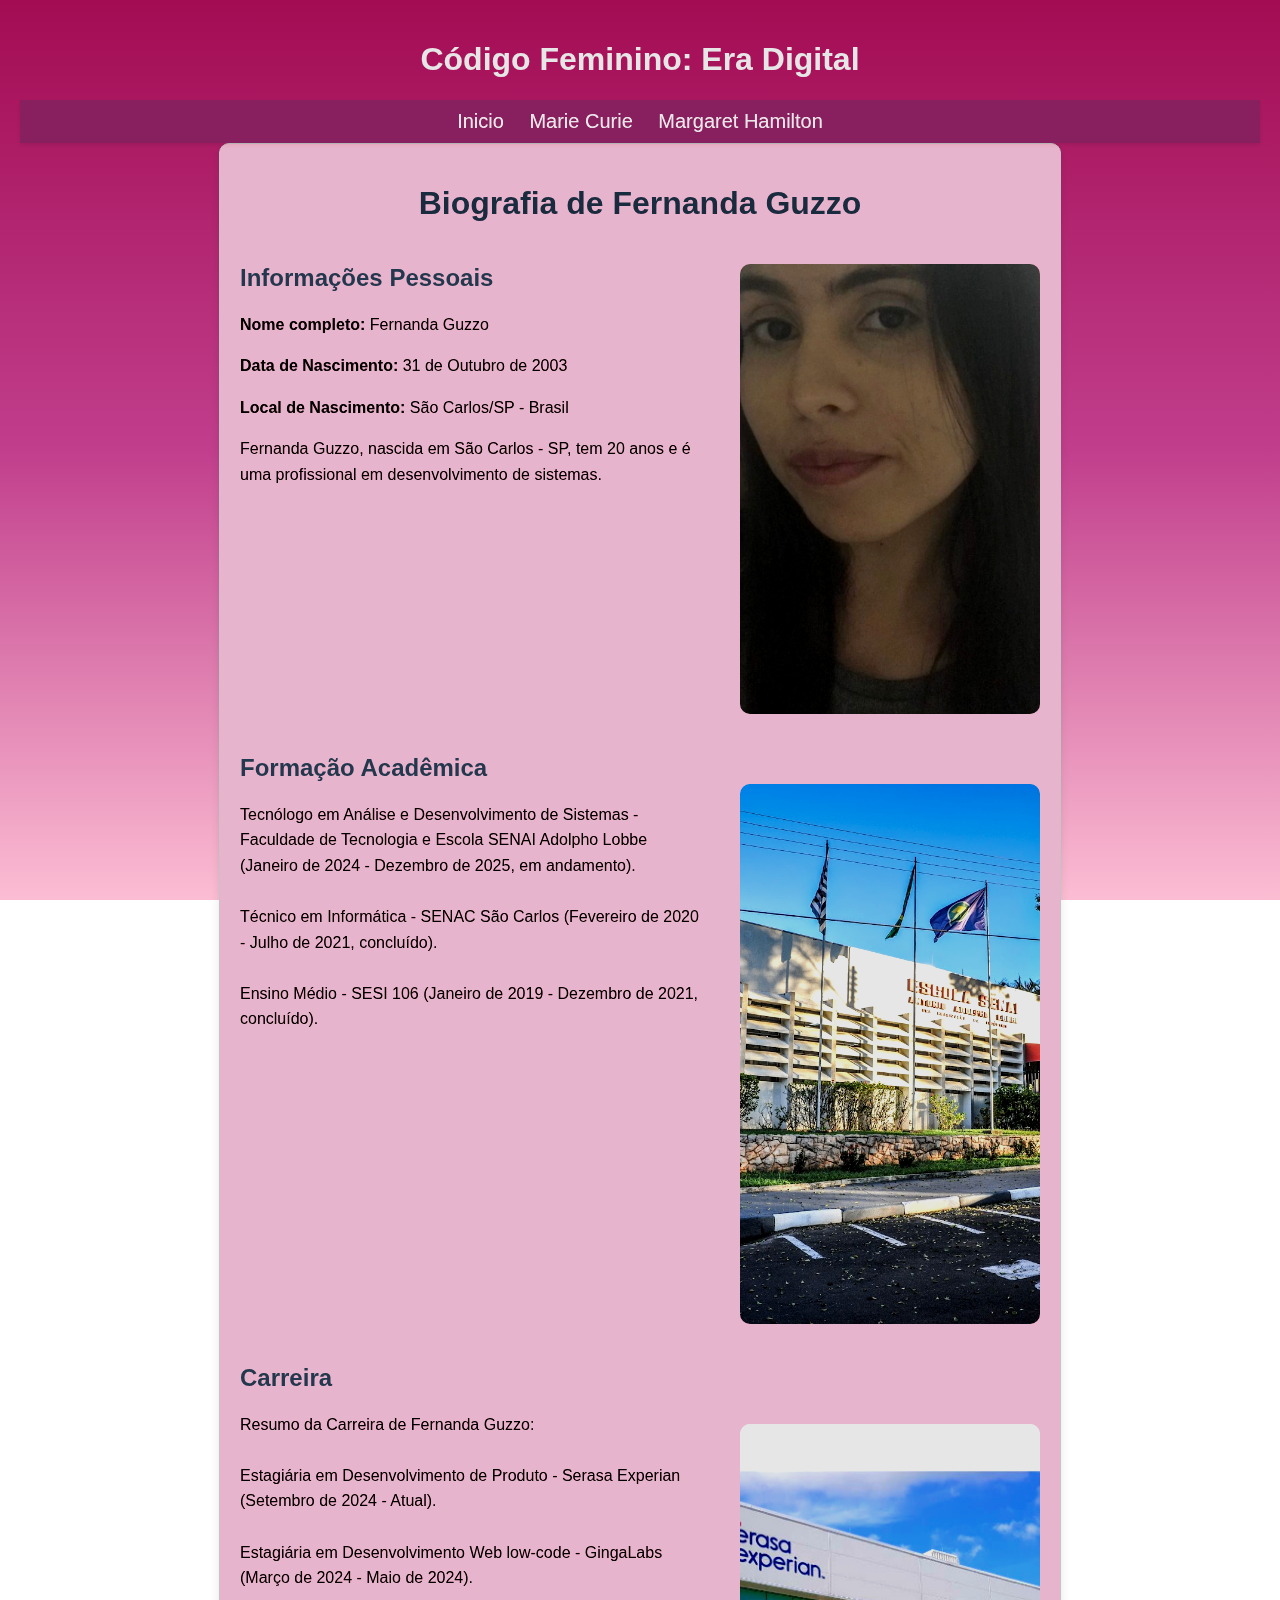
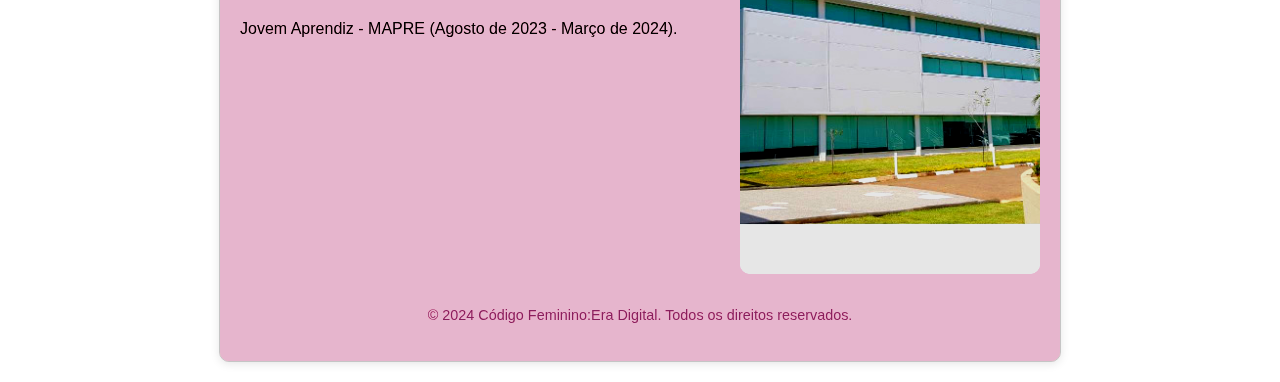
<file: 1 Semestre/fernanda.html>
<!DOCTYPE html>
<html lang="pt-BR">

<head>
    <meta charset="UTF-8">
    <meta name="viewport" content="width=device-width, initial-scale=1.0">
    <title>Biografia de Fernanda Guzzo</title>
    <link rel="stylesheet" href="css/mulheresInspiradoras.css">
</head>

<body>

    <h1 class="modifica">Código Feminino: Era Digital</h1>

    <nav id="menu">
        <a href="index.html">Inicio</a>

        <div class="dropdown">
          <a class="dropdown-btn" href="marieCurie.html">Marie Curie</a>
          <a class="dropdown-btn" href="mulheresInspiradoras.html">Margaret Hamilton</a>
       
        </div>
      </nav>



    <div class="container">
        <h1>Biografia de Fernanda Guzzo </h1>

        <div class="section">
            <div class="text">
                <h2>Informações Pessoais</h2>
                <p><strong>Nome completo:</strong> Fernanda Guzzo</p>
                <p><strong>Data de Nascimento:</strong> 31 de Outubro de 2003</p>
                <p><strong>Local de Nascimento:</strong> São Carlos/SP - Brasil</p>
                <p>Fernanda Guzzo, nascida em São Carlos - SP, tem 20 anos e é uma 
                    profissional em desenvolvimento de sistemas.</p>
            </div>
            <img src="img/fernanda.jpeg" alt="Imagem de Marie" class="image" style="margin-top: 20px; height: 50vh;">
        </div>

        <div class="section">
            <div class="text">
                <h2>Formação Acadêmica</h2>
                <p>
                Tecnólogo em Análise e Desenvolvimento de Sistemas - 
                Faculdade de Tecnologia e Escola SENAI Adolpho Lobbe 
                (Janeiro de 2024 - Dezembro de 2025, em andamento). 
                <br> <br>
                Técnico em Informática - SENAC São Carlos (Fevereiro de 2020 
                - Julho de 2021, concluído). 
                <br> <br>
                Ensino Médio - SESI 106 (Janeiro de 2019 - Dezembro de 2021, 
                concluído).</p>
            </div>
            <img src="img/senai.jpg" alt="Formação Acadêmica" class="image" style="height: 60vh; margin-top: 50px;">
        </div>

        <div class="section">
            <div class="text">
                <h2>Carreira</h2>
                <p>Resumo da Carreira de Fernanda Guzzo: 
                    <br> <br> 
                    Estagiária em Desenvolvimento de Produto - Serasa Experian (Setembro de 2024 - Atual). 
                    <br> <br>
                    Estagiária em Desenvolvimento Web low-code - GingaLabs (Março de 2024 - Maio de 2024). 
                    <br> <br>
                    Jovem Aprendiz - MAPRE (Agosto de 2023 - Março de 2024). <br>
                </p>
            </div>
            <img src="img/serasa.jpg" alt="Carreira" class="image" style="margin-top: 80px; height: 50vh;">
        </div>

        <footer>
            <p>&copy; 2024 Código Feminino:Era Digital. Todos os direitos reservados.</p>
        </footer>
    </div>

</body>

</html>
</file>
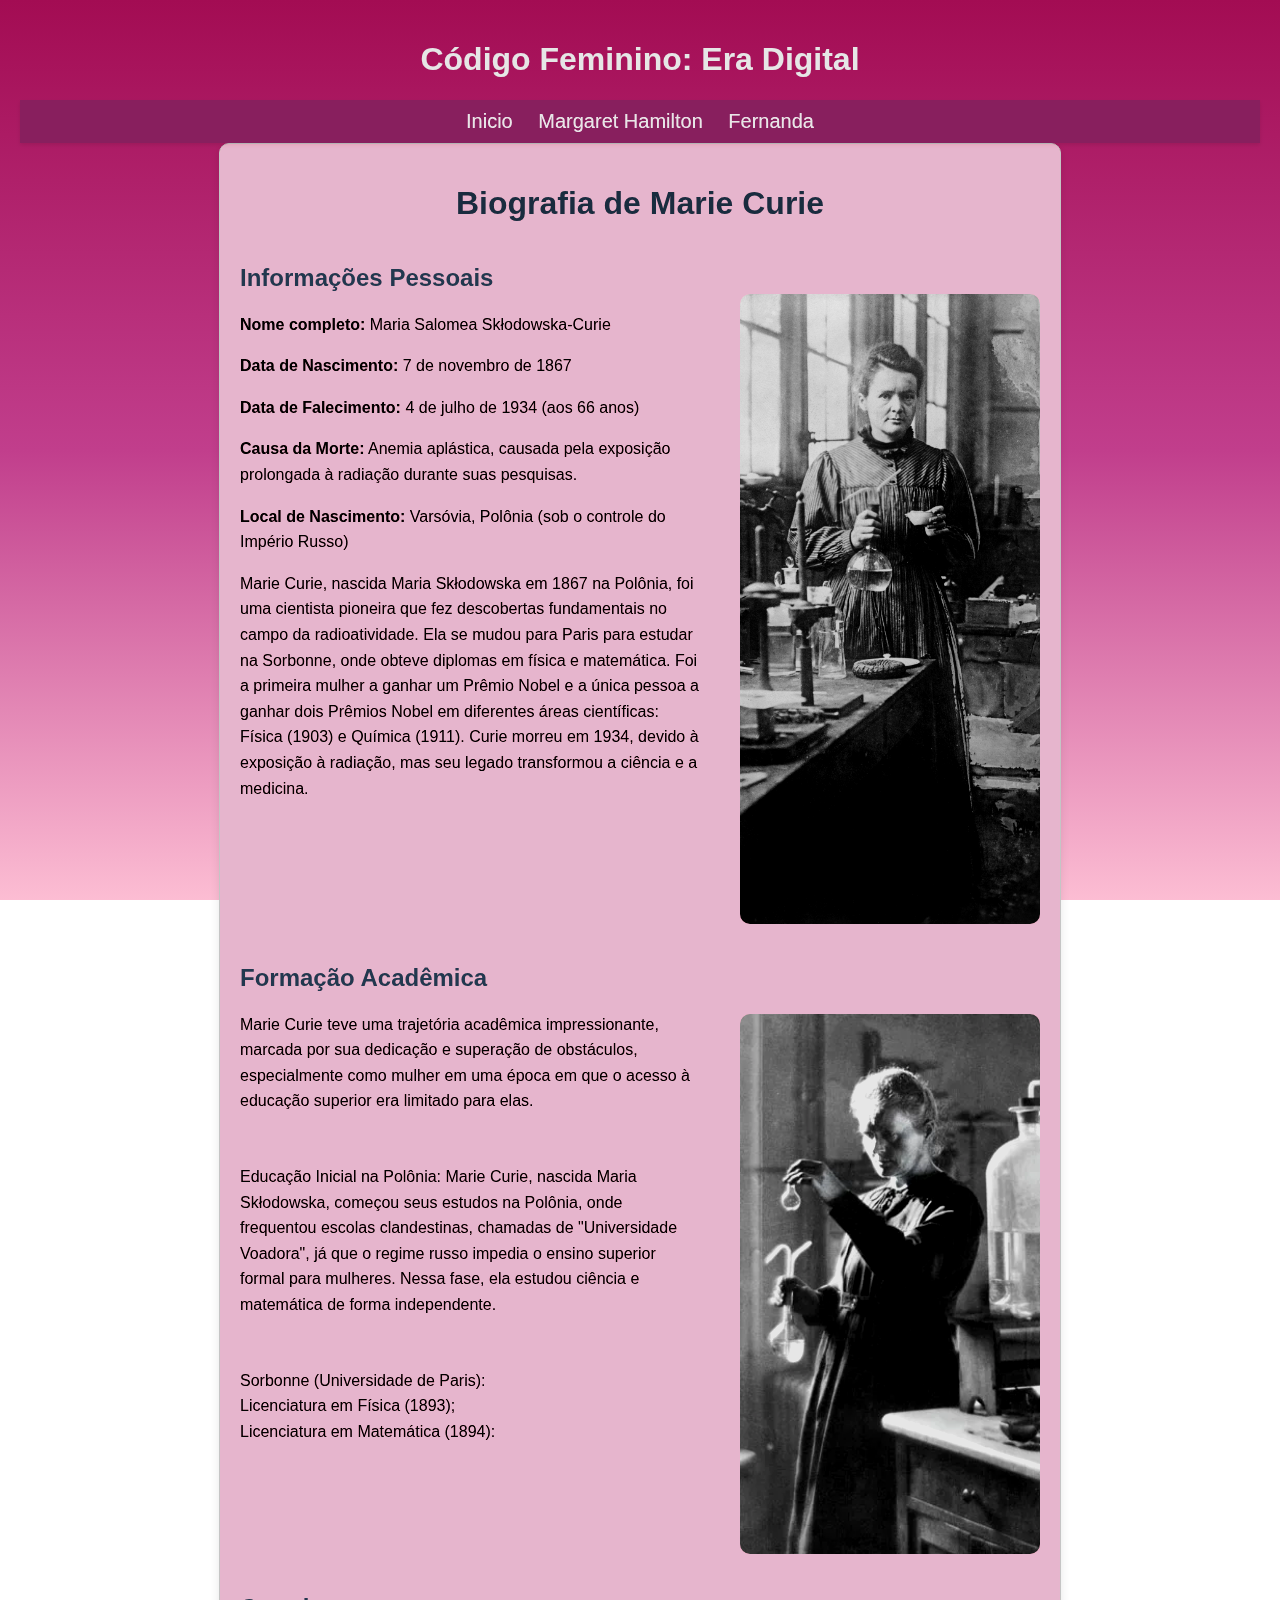
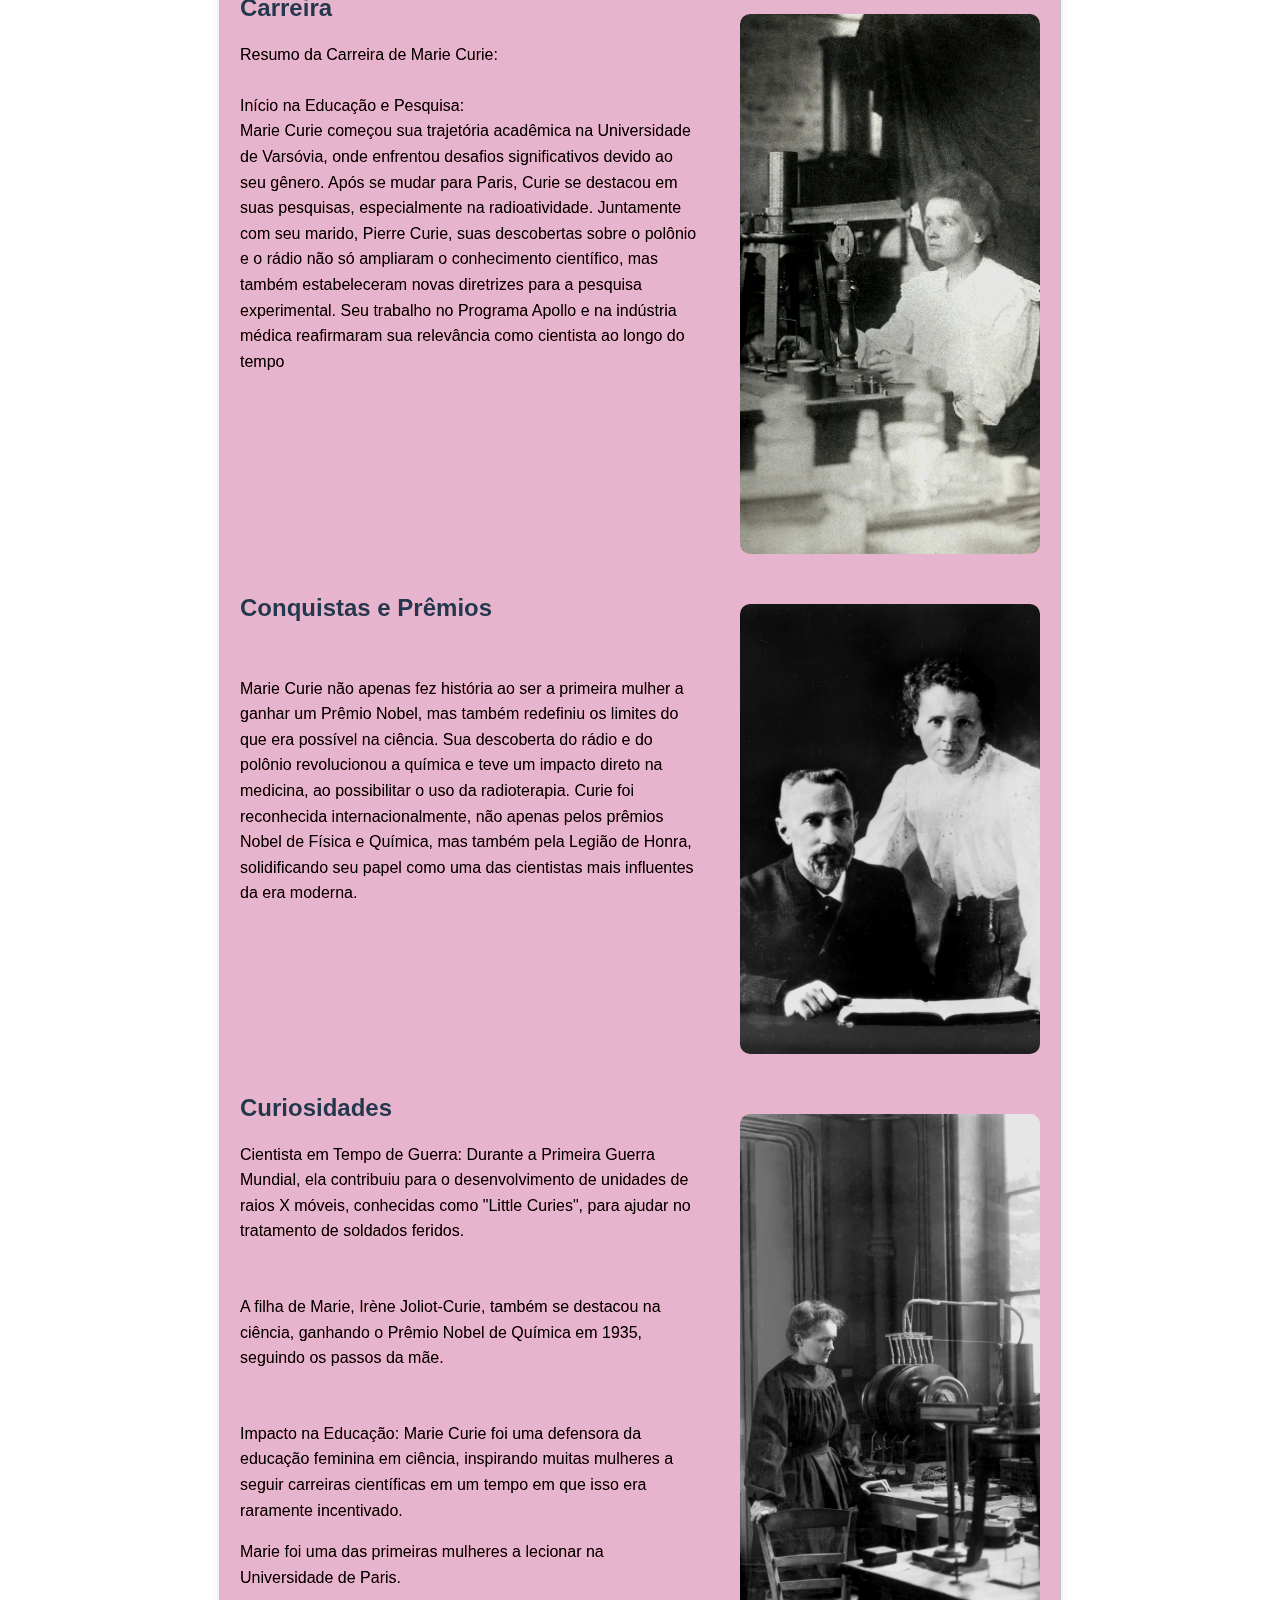
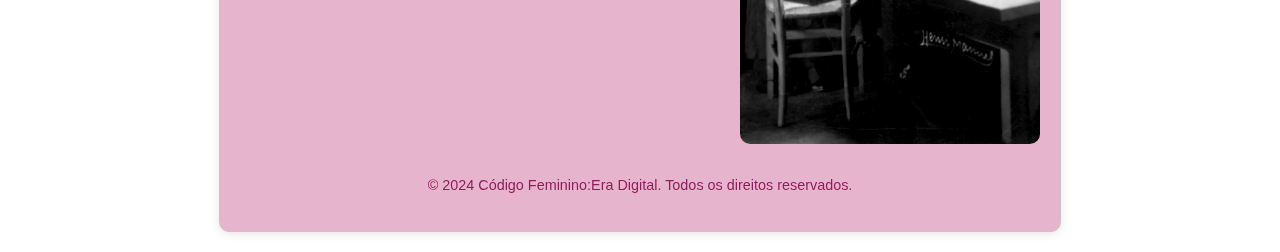
<file: 1 Semestre/marieCurie.html>
<!DOCTYPE html>
<html lang="pt-BR">

<head>
    <meta charset="UTF-8">
    <meta name="viewport" content="width=device-width, initial-scale=1.0">
    <title>Biografia de Marie Curie</title>
    <link rel="stylesheet" href="css/mulheresInspiradoras.css">        
</head>

<body>

    <h1 class="modifica">Código Feminino: Era Digital</h1>

    <nav id="menu">
        <a href="index.html">Inicio</a>

        <div class="dropdown">
          <a class="dropdown-btn" href="mulheresInspiradoras.html">Margaret Hamilton</a>
          <a class="dropdown-btn" href="fernanda.html">Fernanda</a>
          
        </div>
      </nav>




    <div class="container">
        <h1>Biografia de Marie Curie </h1>

        <div class="section">
            <div class="text">
                <h2>Informações Pessoais</h2>
                <p><strong>Nome completo:</strong> Maria Salomea Skłodowska-Curie</p>
                <p><strong>Data de Nascimento:</strong> 7 de novembro de 1867</p>
                <p><strong>Data de Falecimento:</strong> 4 de julho de 1934 (aos 66 anos)</p>
                <p><strong>Causa da Morte:</strong> Anemia aplástica, causada pela exposição prolongada à radiação
                    durante suas pesquisas.
                <p><strong>Local de Nascimento:</strong> Varsóvia, Polônia (sob o controle do Império Russo)</p>
                <p>Marie Curie, nascida Maria Skłodowska em 1867 na Polônia, foi uma cientista pioneira que fez
                    descobertas fundamentais no campo da radioatividade. Ela se mudou para Paris para estudar na
                    Sorbonne, onde obteve diplomas em física e matemática. Foi a primeira mulher a ganhar um Prêmio
                    Nobel e a única pessoa a ganhar dois Prêmios Nobel em
                    diferentes áreas científicas: Física (1903) e Química (1911). Curie morreu em 1934, devido
                    à exposição à radiação, mas seu legado transformou a ciência e a medicina.</p>
            </div>
            <img src="img/marie01.jpg" alt="Imagem de Marie" class="image" style="margin-top: 50px; height: 70vh;">
        </div>

        <div class="section">
            <div class="text">
                <h2>Formação Acadêmica</h2>
                <p>
                    Marie Curie teve uma trajetória acadêmica impressionante,
                    marcada por sua dedicação e superação de obstáculos, especialmente
                    como mulher em uma época em que o acesso à educação superior era
                    limitado para elas.</p>

                <br>
                <p>
                    Educação Inicial na Polônia: Marie Curie, nascida Maria Skłodowska,
                    começou seus estudos na Polônia, onde frequentou escolas clandestinas,
                    chamadas de "Universidade Voadora", já que o regime russo impedia o
                    ensino superior formal para mulheres. Nessa fase, ela estudou ciência
                    e matemática de forma independente.
                </p>

                <br>
                <p>Sorbonne (Universidade de Paris):
                    <br>
                    Licenciatura em Física (1893);
                    <br>
                    Licenciatura em Matemática (1894):
                </p>



            </div>
            <img src="img/marie02.jpg" alt="Formação Acadêmica" class="image" style="height: 60vh; margin-top: 70px;">
        </div>

        <div class="section">
            <div class="text">
                <h2>Carreira</h2>
                <p>Resumo da Carreira de Marie Curie: <br> <br> Início na Educação e Pesquisa:
                    <br> Marie Curie começou sua trajetória acadêmica na Universidade de Varsóvia, 
                    onde enfrentou desafios significativos devido ao seu gênero. Após se mudar para Paris, 
                    Curie se destacou em suas pesquisas, especialmente na radioatividade. Juntamente com 
                    seu marido, Pierre Curie, suas descobertas sobre o polônio e o rádio não só ampliaram o 
                    conhecimento científico, mas também estabeleceram novas diretrizes para a pesquisa 
                    experimental. Seu trabalho no Programa Apollo e na indústria médica reafirmaram sua relevância 
                    como cientista ao longo do tempo
                </p>
            </div>
            <img src="img/marie03.jpg" alt="Carreira" class="image" style="margin-top: 40px; height: 60vh;">
        </div>

        <div class="section">
            <div class="text">
                <h2>Conquistas e Prêmios</h2> 
                <br>
                <p>Marie Curie não apenas fez história ao ser a primeira mulher a ganhar um Prêmio Nobel, 
                    mas também redefiniu os limites do que era possível na ciência. Sua descoberta do rádio 
                    e do polônio revolucionou a química e teve um impacto direto na medicina, ao possibilitar 
                    o uso da radioterapia. Curie foi reconhecida internacionalmente, não apenas pelos prêmios 
                    Nobel de Física e Química, mas também pela Legião de Honra, solidificando seu papel como 
                    uma das cientistas mais influentes da era moderna.</p>
            </div>
            <img src="img/merie04.jpg" alt="Conquistas" class="image" style="height: 50vh; margin-top: 30px;">
        </div>

        <div class="section">
            <div class="text">
                <h2>Curiosidades</h2>
                <p>Cientista em Tempo de Guerra: Durante a Primeira Guerra Mundial, 
                    ela contribuiu para o desenvolvimento de unidades de raios X móveis, 
                    conhecidas como "Little Curies", para ajudar no tratamento de soldados feridos.</p>

                <br>
                <p>A filha de Marie, Irène Joliot-Curie, também se destacou na ciência, ganhando o Prêmio Nobel 
                    de Química em 1935, seguindo os passos da mãe.</p>
                <br>
                <p>Impacto na Educação: Marie Curie foi uma defensora da educação feminina em ciência, 
                    inspirando muitas mulheres a seguir carreiras científicas em um tempo em que isso era raramente incentivado.</p>

                    <p> Marie foi uma das primeiras mulheres a lecionar na Universidade de Paris.</p>
            </div>
            <img src="img/marie05.webp" alt="Hobbies" class="image" style="height: 70vh; margin-top: 40px;">
        </div>

        <footer>
            <p>&copy; 2024 Código Feminino:Era Digital. Todos os direitos reservados.</p>
        </footer>
    </div>

</body>

</html>
</file>
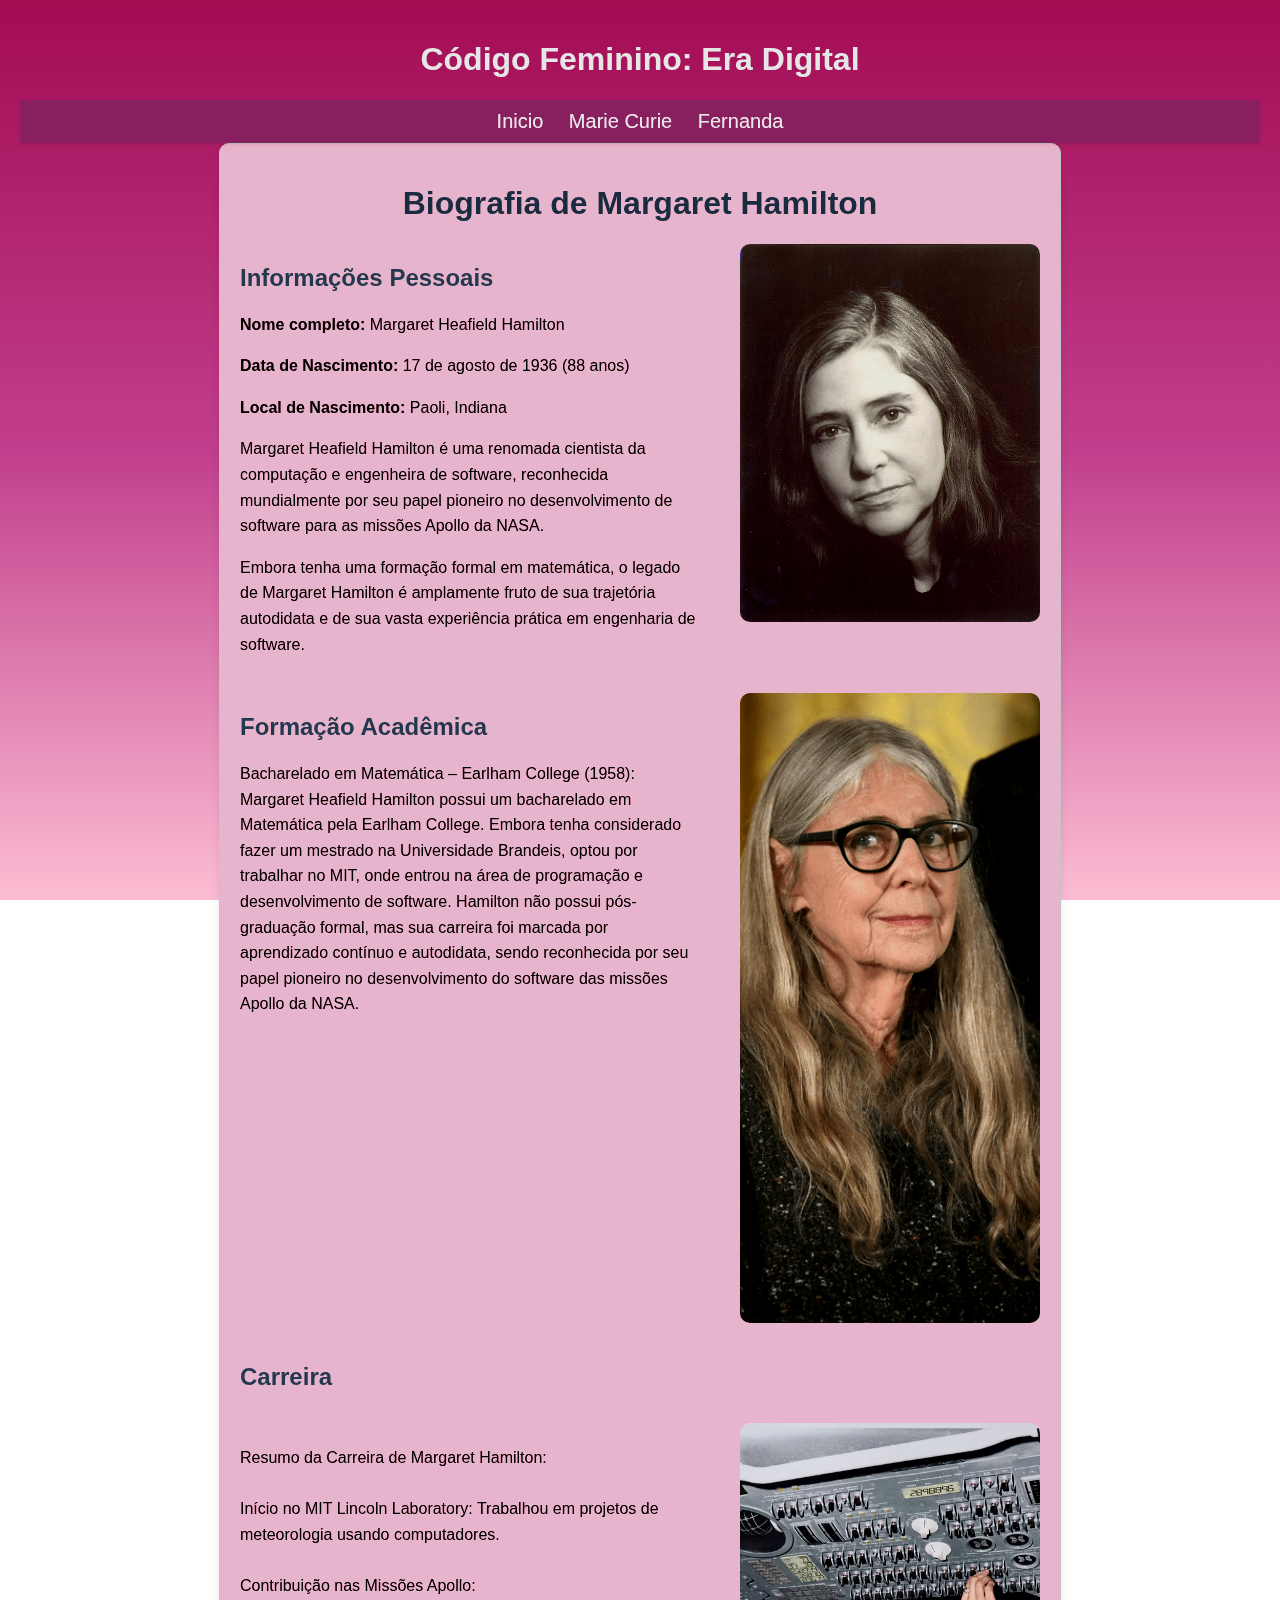
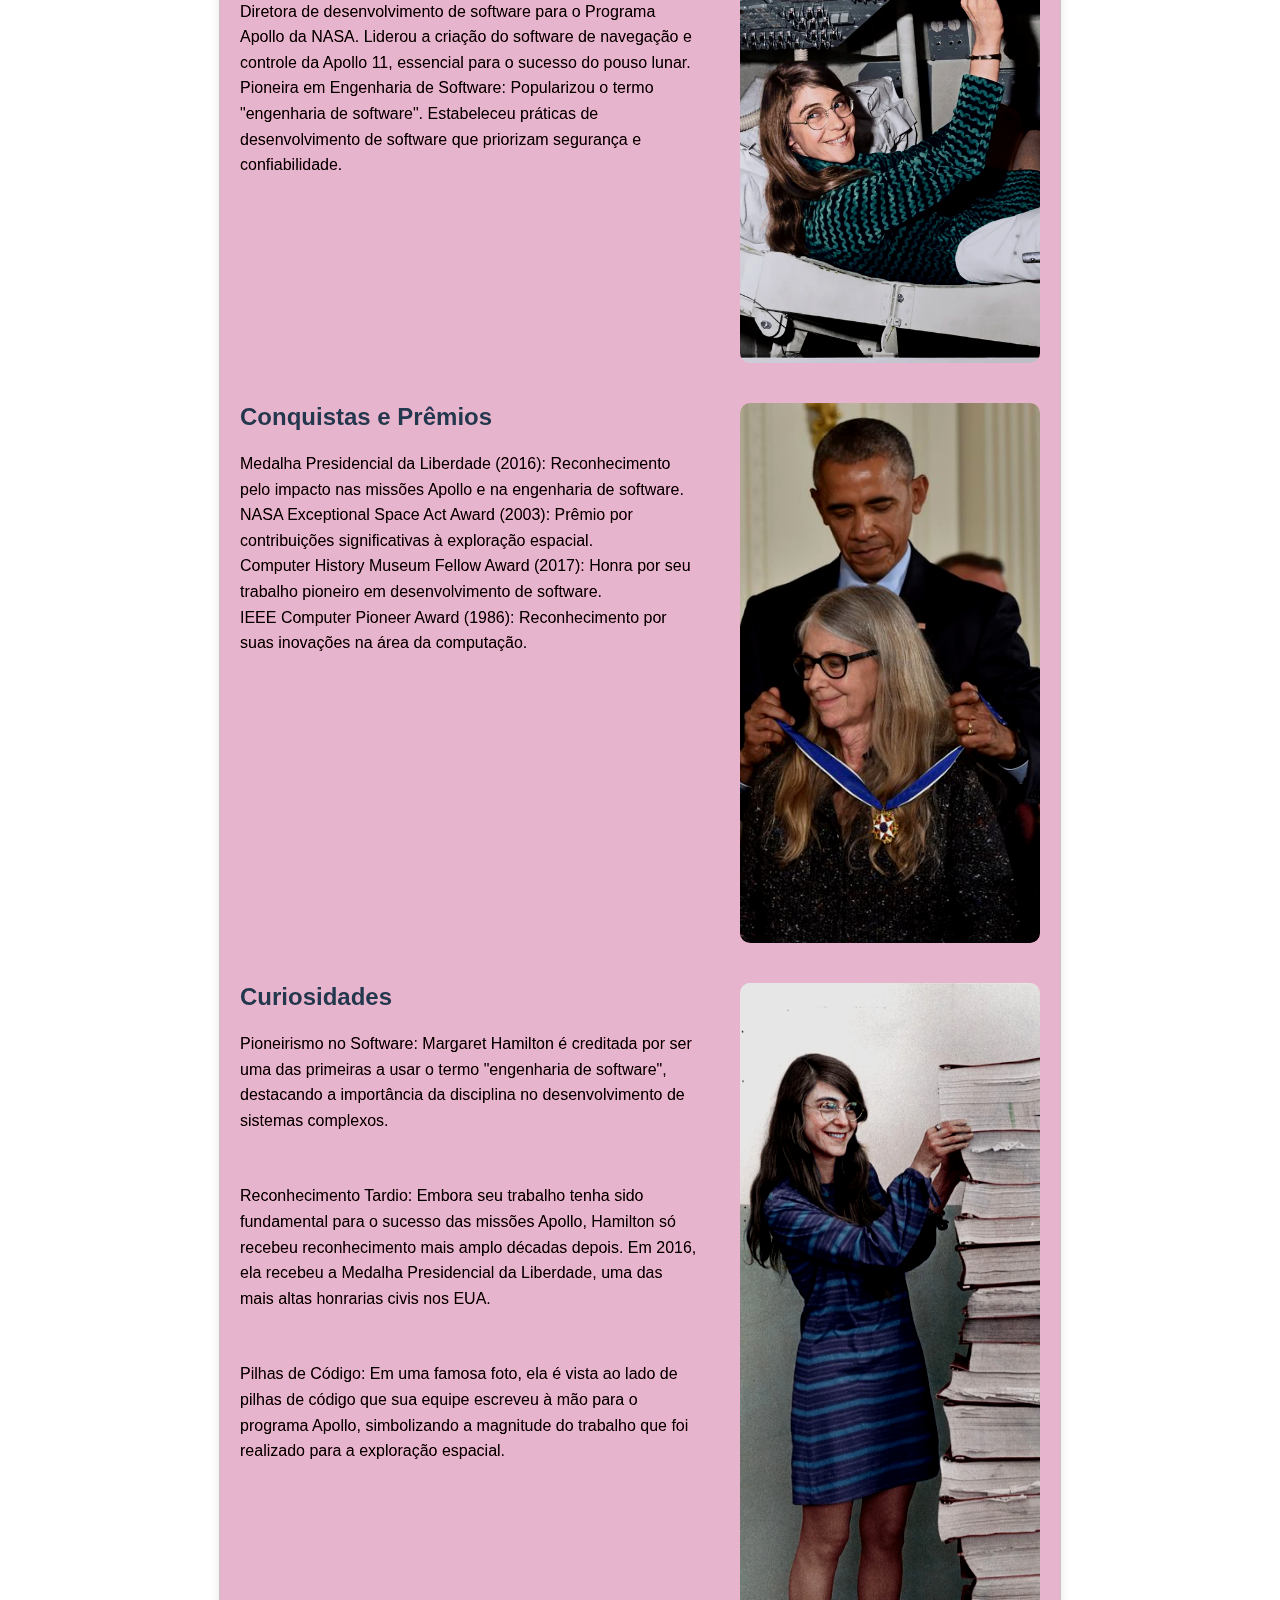
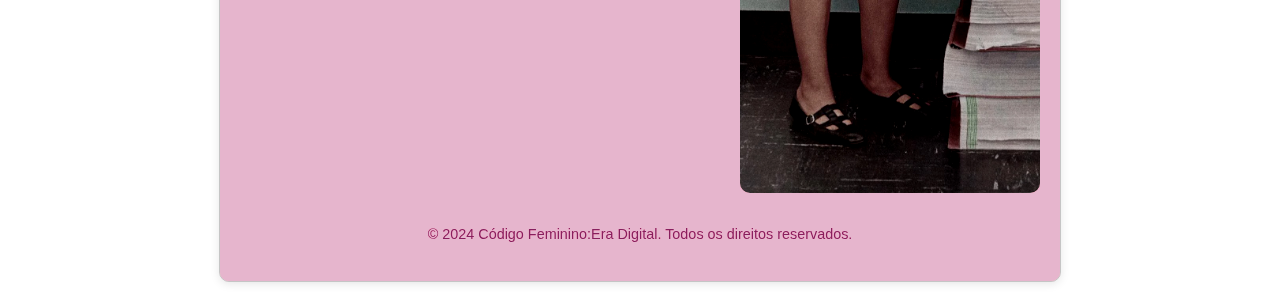
<file: 1 Semestre/mulheresInspiradoras.html>
<!DOCTYPE html>
<html lang="pt-BR">

<head>
    <meta charset="UTF-8">
    <meta name="viewport" content="width=device-width, initial-scale=1.0">
    <title>Biografia de Margaret Hamilton</title>
    <link rel="stylesheet" href="./css/mulheresInspiradoras.css">
    
</head>

<body>
     
    <h1 class="modifica">Código Feminino: Era Digital</h1>

    <nav id="menu">
        <a href="index.html">Inicio</a>

        <div class="dropdown">
          <a class="dropdown-btn" href="marieCurie.html">Marie Curie</a>
          <a class="dropdown-btn" href="fernanda.html">Fernanda</a>
          
        </div>
      </nav>

    <div class="container">
        <h1>Biografia de Margaret Hamilton</h1>

        <div class="section">
            <div class="text">
                <h2>Informações Pessoais</h2>
                <p><strong>Nome completo:</strong> Margaret Heafield Hamilton</p>
                <p><strong>Data de Nascimento:</strong> 17 de agosto de 1936 (88 anos)</p>
                <p><strong>Local de Nascimento:</strong> Paoli, Indiana</p>
                <p>Margaret Heafield Hamilton é uma renomada cientista da computação
                    e engenheira de software, reconhecida mundialmente por seu papel
                    pioneiro no desenvolvimento de software para as missões Apollo da NASA.</p>
                <p>Embora tenha uma formação formal em matemática, o legado de Margaret
                    Hamilton é amplamente fruto de sua trajetória autodidata e de sua vasta
                    experiência prática em engenharia de software.</p>
            </div>
            <img src="img/margaret01.jpg" alt="Imagem de Margaret" class="image">
        </div>

        <div class="section">
            <div class="text">
                <h2>Formação Acadêmica</h2>
                <p>
                    Bacharelado em Matemática – Earlham College (1958):

                    <br>

                    Margaret Heafield Hamilton possui um bacharelado em Matemática pela Earlham College.
                    Embora tenha considerado fazer um mestrado na Universidade Brandeis, optou por trabalhar
                    no MIT, onde entrou na área de programação e desenvolvimento de software. Hamilton não
                    possui pós-graduação formal, mas sua carreira foi marcada por aprendizado contínuo e autodidata,
                    sendo reconhecida por seu papel pioneiro no desenvolvimento do software das missões Apollo da NASA.
                </p>
            </div>
            <img src="img/margaret02.png" alt="Formação Acadêmica" class="image" style="height: 70vh; width: 60vw;">
        </div>

        <div class="section">
            <div class="text">
                <h2>Carreira</h2>
                <br>
                <p>Resumo da Carreira de Margaret Hamilton:
                    <br>
                    <br>
                    Início no MIT Lincoln Laboratory: Trabalhou em projetos de meteorologia usando computadores.
                    <br>
                    <br>
                    Contribuição nas Missões Apollo:
                    <br>
                    Diretora de desenvolvimento de software para o Programa Apollo da NASA.
                    Liderou a criação do software de navegação e controle da Apollo 11, essencial para o sucesso do
                    pouso lunar.
                    Pioneira em Engenharia de Software:

                    Popularizou o termo "engenharia de software".
                    Estabeleceu práticas de desenvolvimento de software que priorizam segurança e confiabilidade.
                </p>
            </div>
            <img src="img/margaret03.jpg" alt="Carreira" class="image" style="margin-top: 80px; height: 60vh;">
        </div>

        <div class="section">
            <div class="text">
                <h2>Conquistas e Prêmios</h2>
                <p>Medalha Presidencial da Liberdade (2016): Reconhecimento pelo impacto nas missões Apollo e na
                    engenharia de software.
                    <br>
                    NASA Exceptional Space Act Award (2003): Prêmio por contribuições significativas à exploração
                    espacial.
                    <br>
                    Computer History Museum Fellow Award (2017): Honra por seu trabalho pioneiro em desenvolvimento de
                    software.
                    <br>
                    IEEE Computer Pioneer Award (1986): Reconhecimento por suas inovações na área da computação.
                </p>
            </div>
            <img src="img/margaret04.jpg" alt="Conquistas" class="image" style="height: 60vh; margin-top: 20px;">
        </div>

        <div class="section">
            <div class="text">
                <h2>Curiosidades</h2>
                <p>Pioneirismo no Software: Margaret Hamilton é creditada por ser uma
                    das primeiras a usar o termo "engenharia de software", destacando
                    a importância da disciplina no desenvolvimento de sistemas complexos.</p>

                <br>
                <p>Reconhecimento Tardio: Embora seu trabalho tenha sido fundamental
                    para o sucesso das missões Apollo, Hamilton só recebeu reconhecimento
                    mais amplo décadas depois. Em 2016, ela recebeu a Medalha Presidencial
                    da Liberdade, uma das mais altas honrarias civis nos EUA.</p>
                <br>
                <p>Pilhas de Código: Em uma famosa foto, ela é vista ao lado de pilhas
                    de código que sua equipe escreveu à mão para o programa Apollo, simbolizando
                    a magnitude do trabalho que foi realizado para a exploração espacial.</p>
            </div>
            <img src="img/margaret05.webp" alt="Hobbies" class="image" style="height: 90vh; margin-top: 20px;">
        </div>

        <footer>
            <p>&copy; 2024 Código Feminino:Era Digital. Todos os direitos reservados.</p>
        </footer>
    </div>

</body>

</html>
</file>
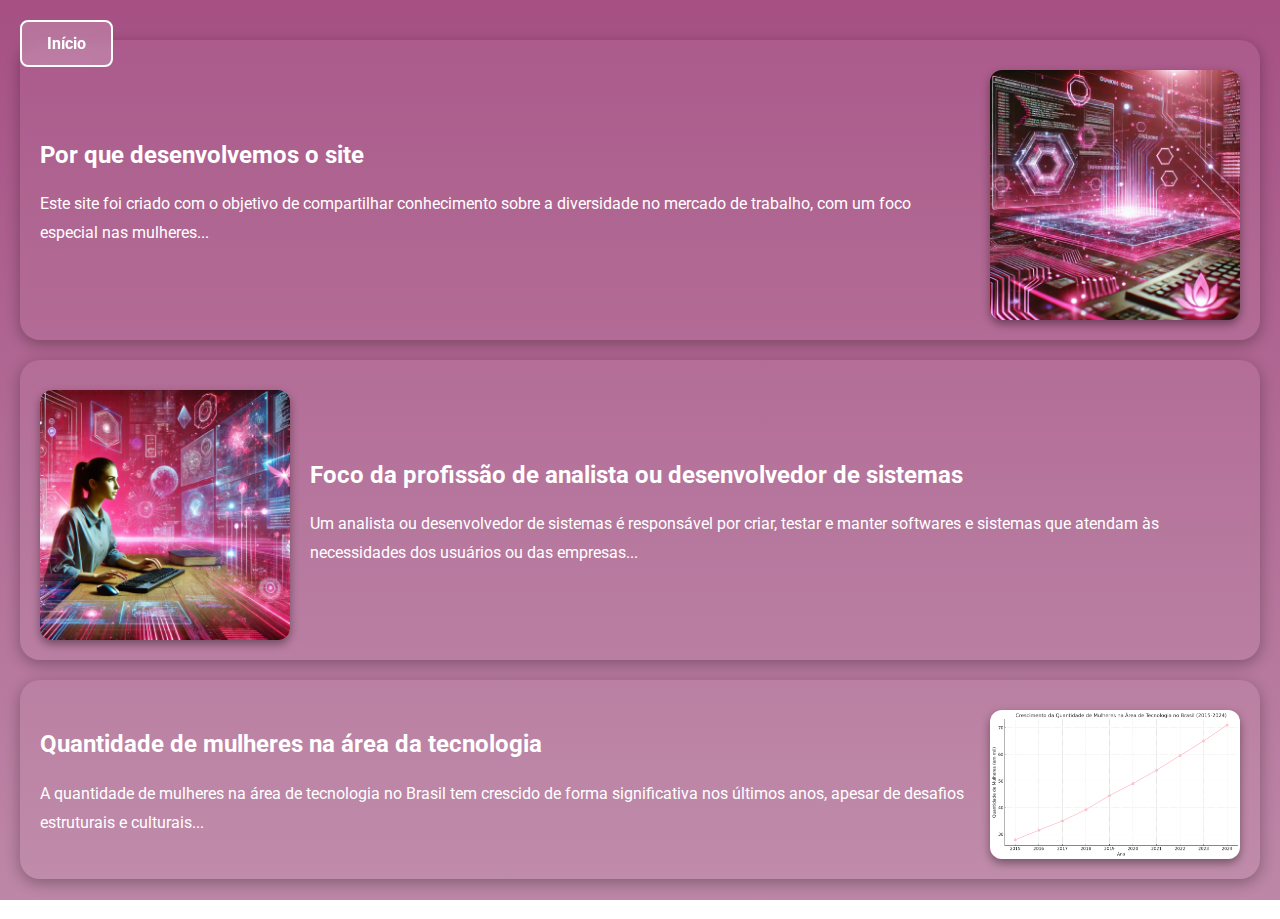
<file: 1 Semestre/pesquisa.html>
<!DOCTYPE html>
<html lang="pt-br">

<head>
    <meta charset="UTF-8">
    <meta name="viewport" content="width=device-width, initial-scale=1.0">
    <title>Pesquisa e Dados Reais</title>
    <link rel="stylesheet" href="css/pesquisa.css">
    <link href="https://fonts.googleapis.com/css2?family=Roboto:wght@400;700&display=swap" rel="stylesheet">
</head>

<body>

    <a href="index.html" class="back-button">Início</a>

    <div class="section compact">
        <div class="text">
            <h2>Por que desenvolvemos o site</h2>
            <p>Este site foi criado com o objetivo de compartilhar conhecimento sobre
                a diversidade no mercado de trabalho, com um foco especial nas mulheres...
            </p>
        </div>
        <img src="img/fernanda02.webp" alt="Carreira" class="image">
    </div>
    
    <div class="section compact reverse">
        <div class="text">
            <h2>Foco da profissão de analista ou desenvolvedor de sistemas</h2>
            <p>Um analista ou desenvolvedor de sistemas é responsável por criar, testar e
                manter softwares e sistemas que atendam às necessidades dos usuários ou das empresas...
            </p>
        </div>
        <img src="img/pesquisa02.webp" alt="Carreira" class="image">
    </div>
    
    <div class="section compact">
        <div class="text">
            <h2>Quantidade de mulheres na área da tecnologia</h2>
            <p>A quantidade de mulheres na área de tecnologia no Brasil tem crescido de forma
                significativa nos últimos anos, apesar de desafios estruturais e culturais...
            </p>
        </div>
        <img src="img/grafico.png" alt="Gráfico de mulheres na tecnologia" class="image">
    </div>    
    
</body>

</html>
</file>
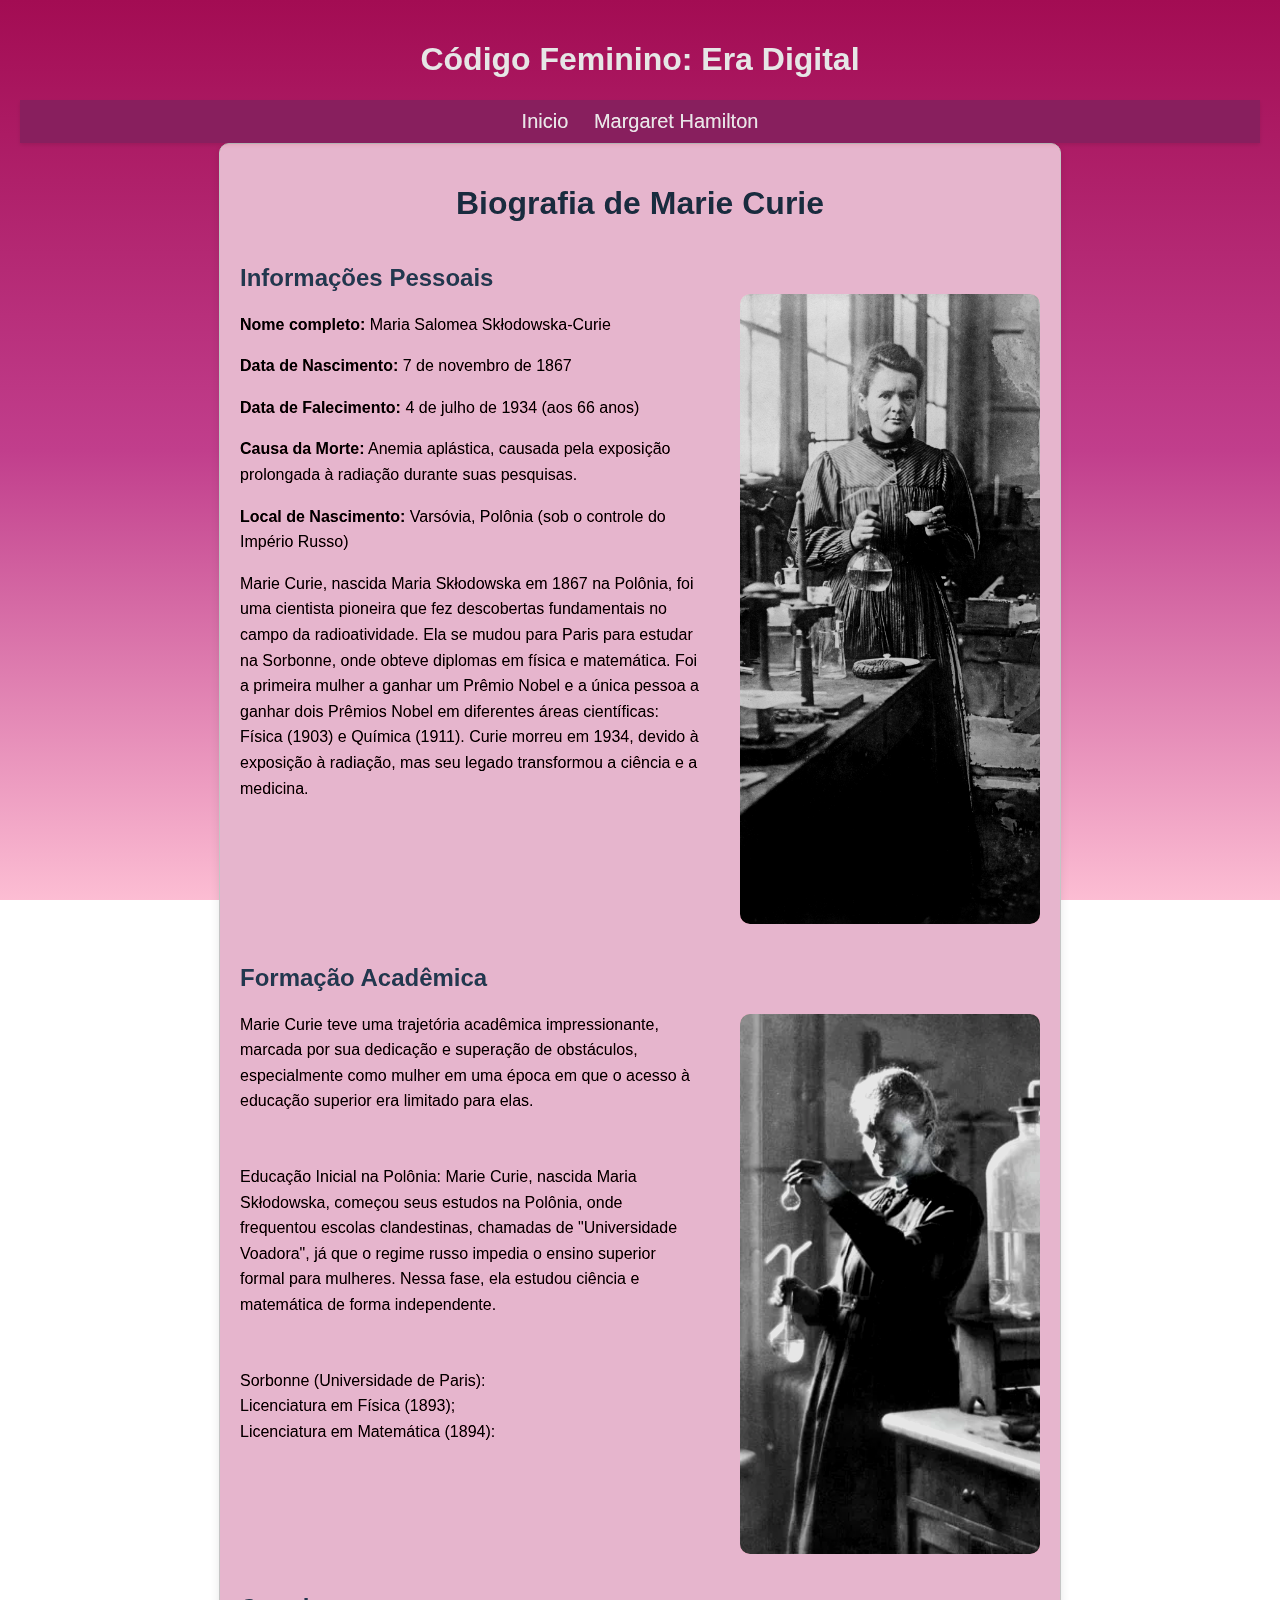
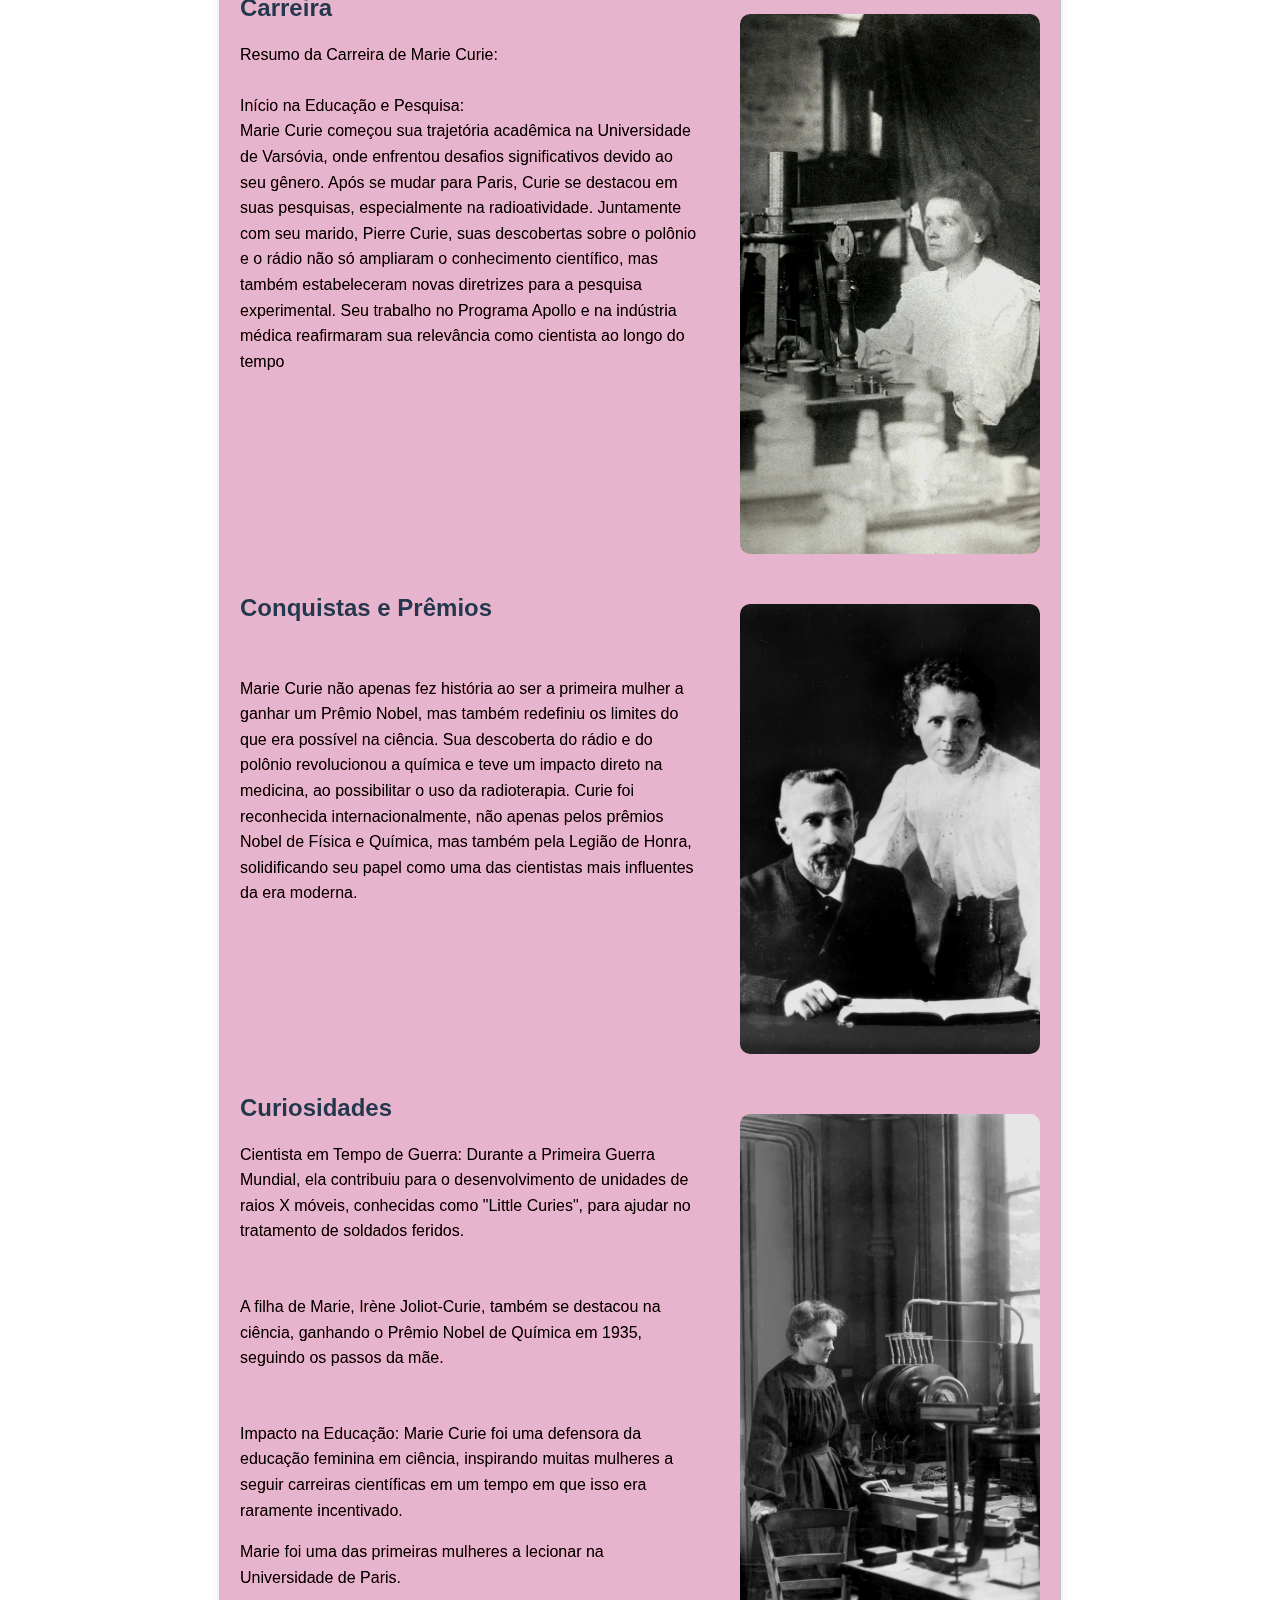
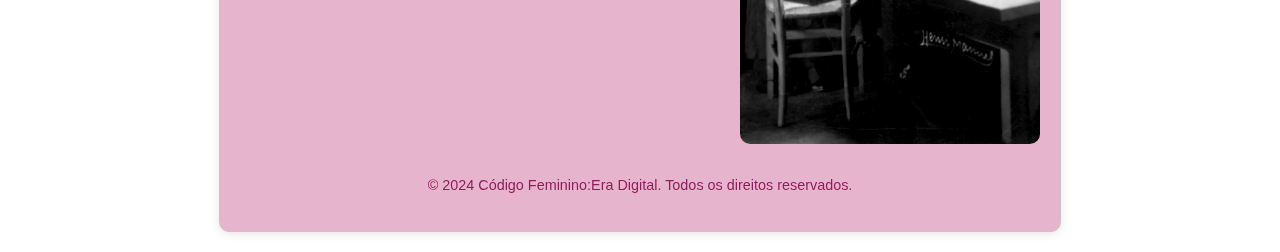
<file: 2Ano/marieCurie.html>
<!DOCTYPE html>
<html lang="pt-BR">

<head>
    <meta charset="UTF-8">
    <meta name="viewport" content="width=device-width, initial-scale=1.0">
    <title>Biografia de Marie Curie</title>
    <link rel="stylesheet" href="css/mulheresInspiradoras.css">        
</head>

<body>

    <h1 class="modifica">Código Feminino: Era Digital</h1>

    <nav id="menu">
        <a href="index.html">Inicio</a>

        <div class="dropdown">
          <a class="dropdown-btn" href="mulheresInspiradoras.html">Margaret Hamilton</a>
          
        </div>
      </nav>




    <div class="container">
        <h1>Biografia de Marie Curie </h1>

        <div class="section">
            <div class="text">
                <h2>Informações Pessoais</h2>
                <p><strong>Nome completo:</strong> Maria Salomea Skłodowska-Curie</p>
                <p><strong>Data de Nascimento:</strong> 7 de novembro de 1867</p>
                <p><strong>Data de Falecimento:</strong> 4 de julho de 1934 (aos 66 anos)</p>
                <p><strong>Causa da Morte:</strong> Anemia aplástica, causada pela exposição prolongada à radiação
                    durante suas pesquisas.
                <p><strong>Local de Nascimento:</strong> Varsóvia, Polônia (sob o controle do Império Russo)</p>
                <p>Marie Curie, nascida Maria Skłodowska em 1867 na Polônia, foi uma cientista pioneira que fez
                    descobertas fundamentais no campo da radioatividade. Ela se mudou para Paris para estudar na
                    Sorbonne, onde obteve diplomas em física e matemática. Foi a primeira mulher a ganhar um Prêmio
                    Nobel e a única pessoa a ganhar dois Prêmios Nobel em
                    diferentes áreas científicas: Física (1903) e Química (1911). Curie morreu em 1934, devido
                    à exposição à radiação, mas seu legado transformou a ciência e a medicina.</p>
            </div>
            <img src="img/marie01.jpg" alt="Imagem de Marie" class="image" style="margin-top: 50px; height: 70vh;">
        </div>

        <div class="section">
            <div class="text">
                <h2>Formação Acadêmica</h2>
                <p>
                    Marie Curie teve uma trajetória acadêmica impressionante,
                    marcada por sua dedicação e superação de obstáculos, especialmente
                    como mulher em uma época em que o acesso à educação superior era
                    limitado para elas.</p>

                <br>
                <p>
                    Educação Inicial na Polônia: Marie Curie, nascida Maria Skłodowska,
                    começou seus estudos na Polônia, onde frequentou escolas clandestinas,
                    chamadas de "Universidade Voadora", já que o regime russo impedia o
                    ensino superior formal para mulheres. Nessa fase, ela estudou ciência
                    e matemática de forma independente.
                </p>

                <br>
                <p>Sorbonne (Universidade de Paris):
                    <br>
                    Licenciatura em Física (1893);
                    <br>
                    Licenciatura em Matemática (1894):
                </p>



            </div>
            <img src="img/marie02.jpg" alt="Formação Acadêmica" class="image" style="height: 60vh; margin-top: 70px;">
        </div>

        <div class="section">
            <div class="text">
                <h2>Carreira</h2>
                <p>Resumo da Carreira de Marie Curie: <br> <br> Início na Educação e Pesquisa:
                    <br> Marie Curie começou sua trajetória acadêmica na Universidade de Varsóvia, 
                    onde enfrentou desafios significativos devido ao seu gênero. Após se mudar para Paris, 
                    Curie se destacou em suas pesquisas, especialmente na radioatividade. Juntamente com 
                    seu marido, Pierre Curie, suas descobertas sobre o polônio e o rádio não só ampliaram o 
                    conhecimento científico, mas também estabeleceram novas diretrizes para a pesquisa 
                    experimental. Seu trabalho no Programa Apollo e na indústria médica reafirmaram sua relevância 
                    como cientista ao longo do tempo
                </p>
            </div>
            <img src="img/marie03.jpg" alt="Carreira" class="image" style="margin-top: 40px; height: 60vh;">
        </div>

        <div class="section">
            <div class="text">
                <h2>Conquistas e Prêmios</h2> 
                <br>
                <p>Marie Curie não apenas fez história ao ser a primeira mulher a ganhar um Prêmio Nobel, 
                    mas também redefiniu os limites do que era possível na ciência. Sua descoberta do rádio 
                    e do polônio revolucionou a química e teve um impacto direto na medicina, ao possibilitar 
                    o uso da radioterapia. Curie foi reconhecida internacionalmente, não apenas pelos prêmios 
                    Nobel de Física e Química, mas também pela Legião de Honra, solidificando seu papel como 
                    uma das cientistas mais influentes da era moderna.</p>
            </div>
            <img src="img/merie04.jpg" alt="Conquistas" class="image" style="height: 50vh; margin-top: 30px;">
        </div>

        <div class="section">
            <div class="text">
                <h2>Curiosidades</h2>
                <p>Cientista em Tempo de Guerra: Durante a Primeira Guerra Mundial, 
                    ela contribuiu para o desenvolvimento de unidades de raios X móveis, 
                    conhecidas como "Little Curies", para ajudar no tratamento de soldados feridos.</p>

                <br>
                <p>A filha de Marie, Irène Joliot-Curie, também se destacou na ciência, ganhando o Prêmio Nobel 
                    de Química em 1935, seguindo os passos da mãe.</p>
                <br>
                <p>Impacto na Educação: Marie Curie foi uma defensora da educação feminina em ciência, 
                    inspirando muitas mulheres a seguir carreiras científicas em um tempo em que isso era raramente incentivado.</p>

                    <p> Marie foi uma das primeiras mulheres a lecionar na Universidade de Paris.</p>
            </div>
            <img src="img/marie05.webp" alt="Hobbies" class="image" style="height: 70vh; margin-top: 40px;">
        </div>

        <footer>
            <p>&copy; 2024 Código Feminino:Era Digital. Todos os direitos reservados.</p>
        </footer>
    </div>

</body>

</html>
</file>
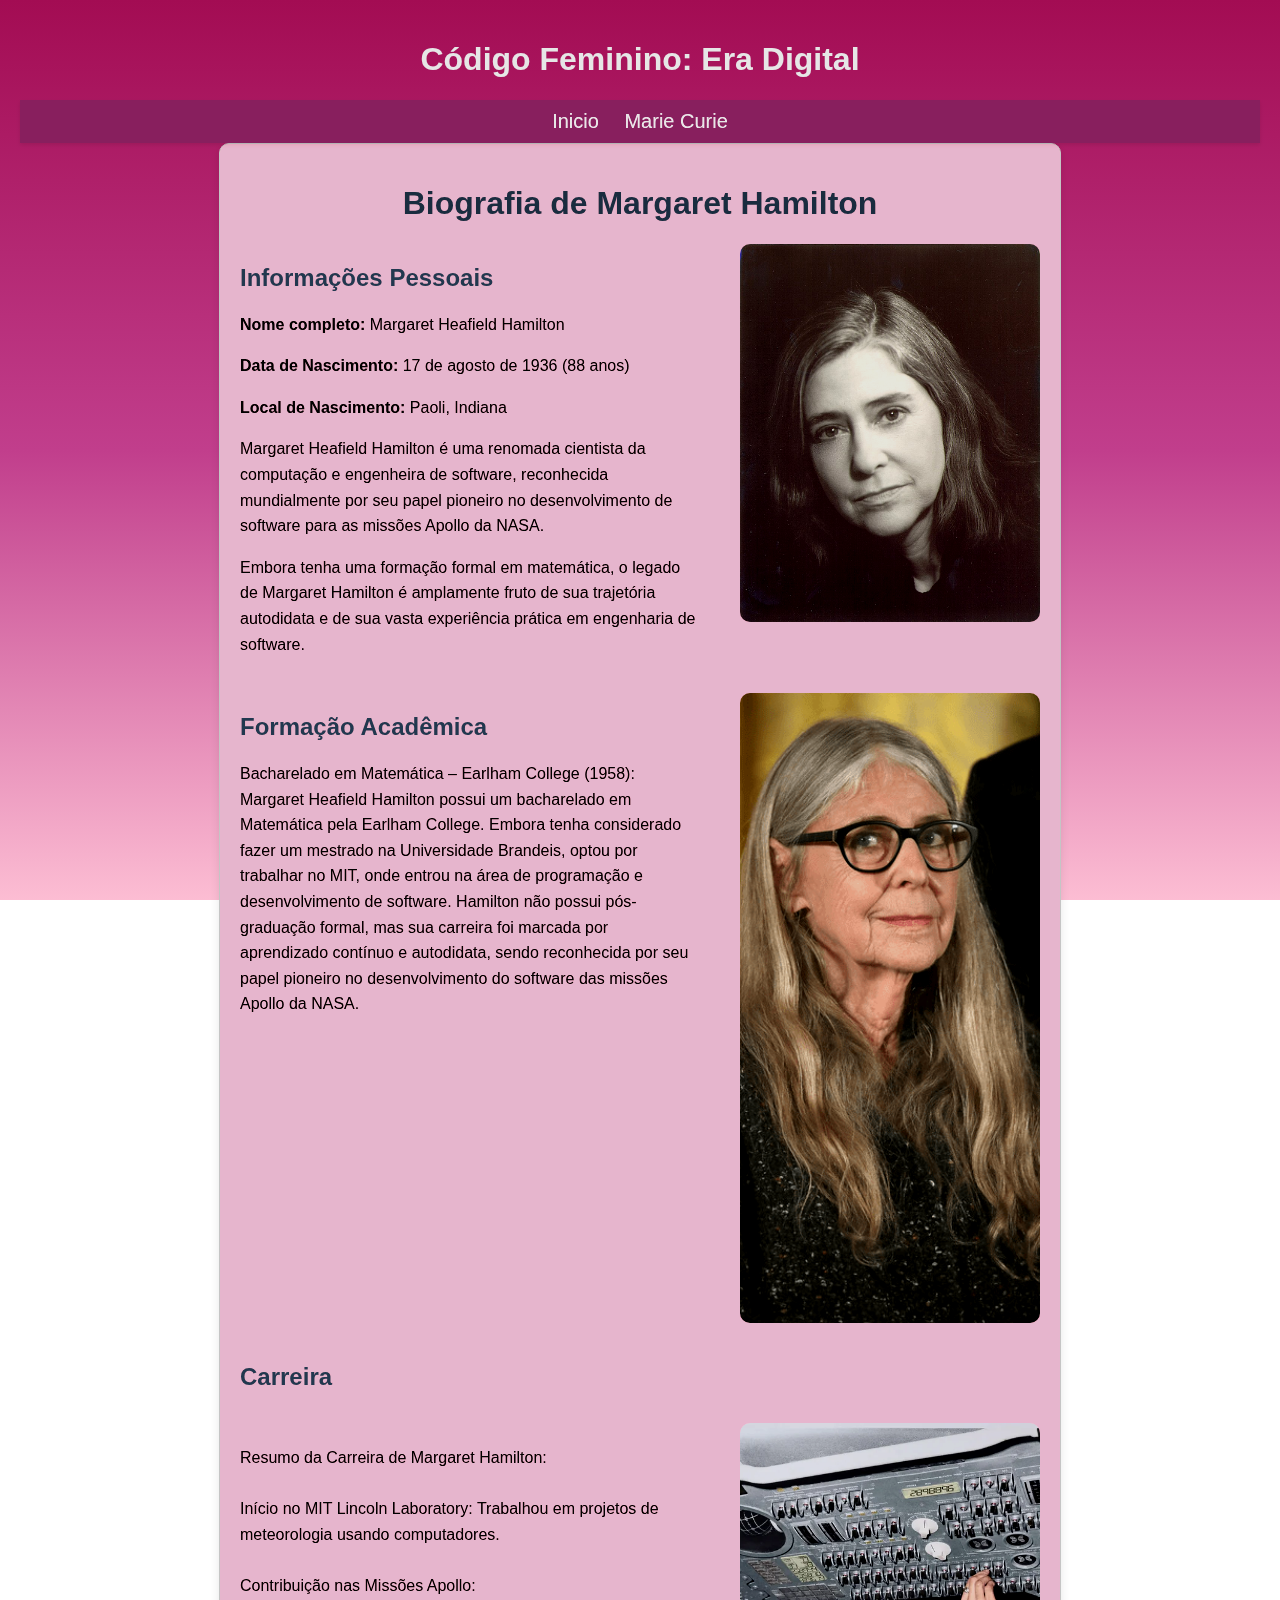
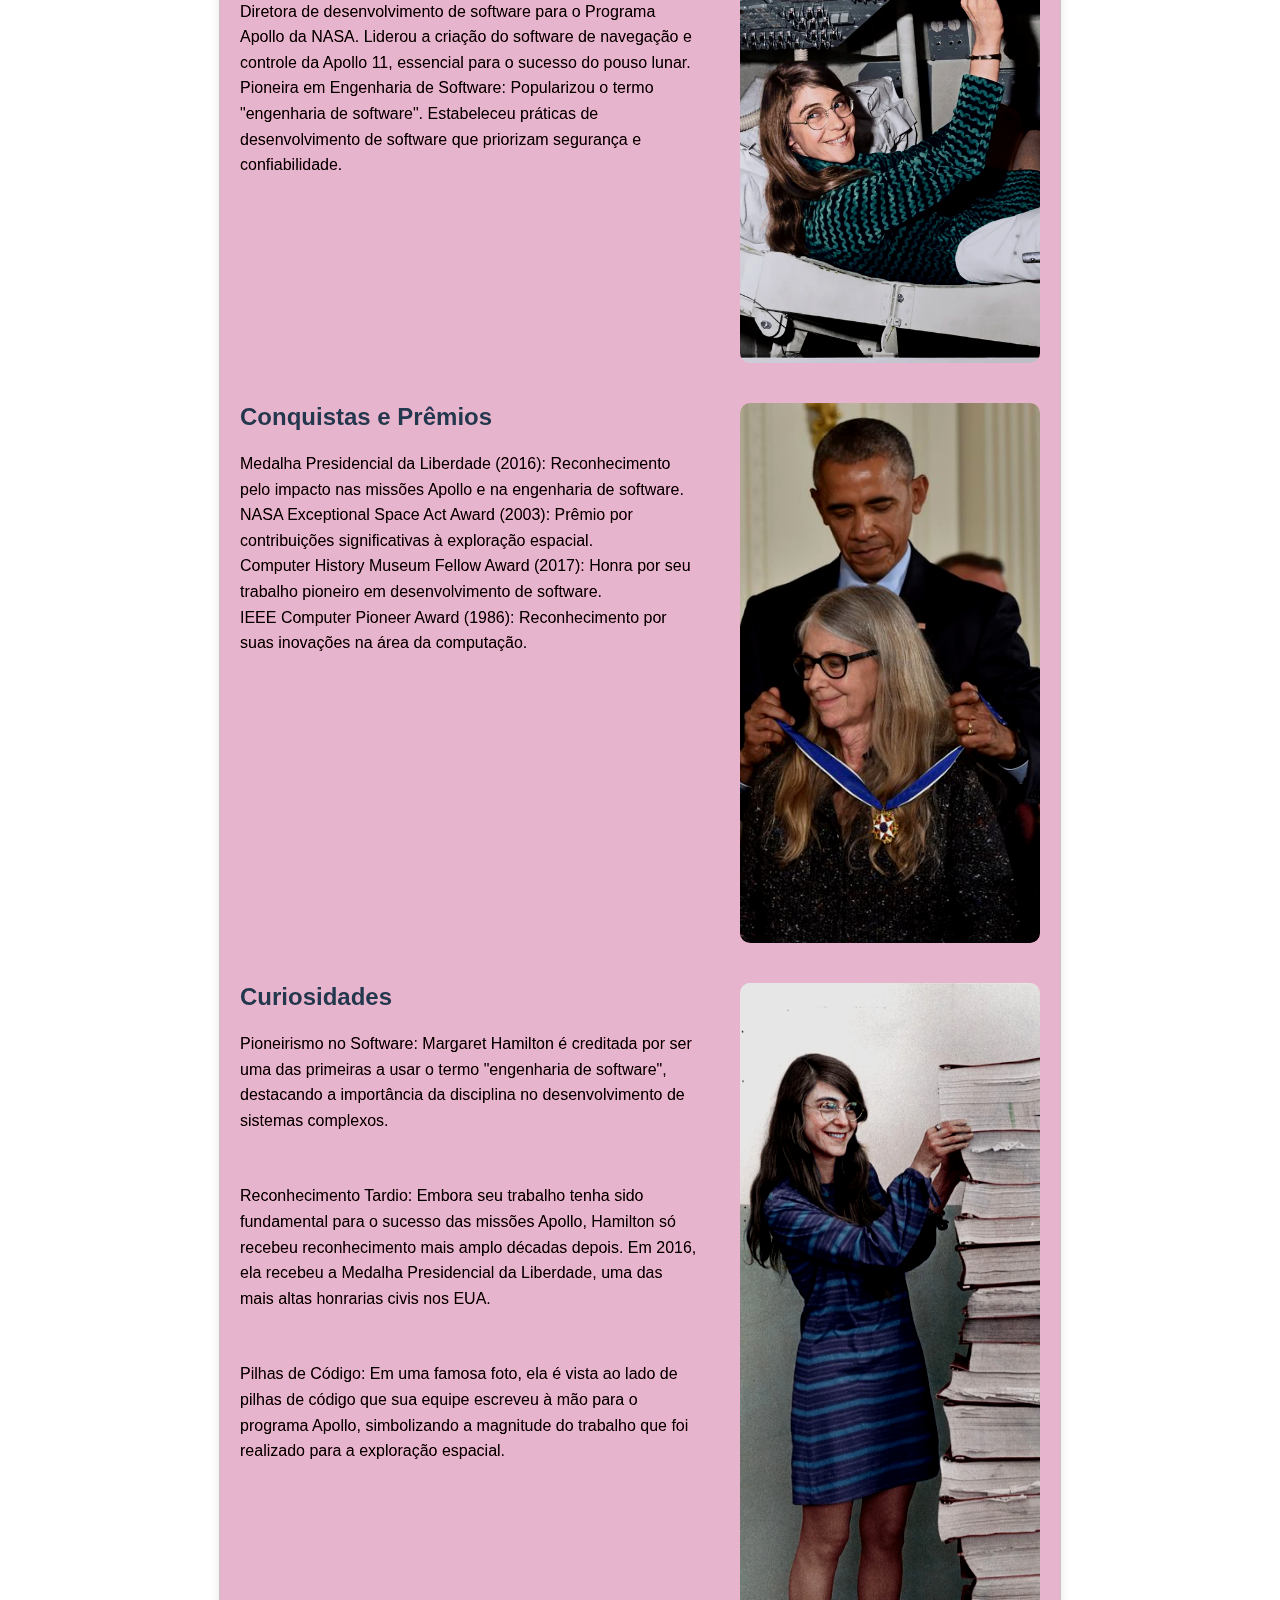
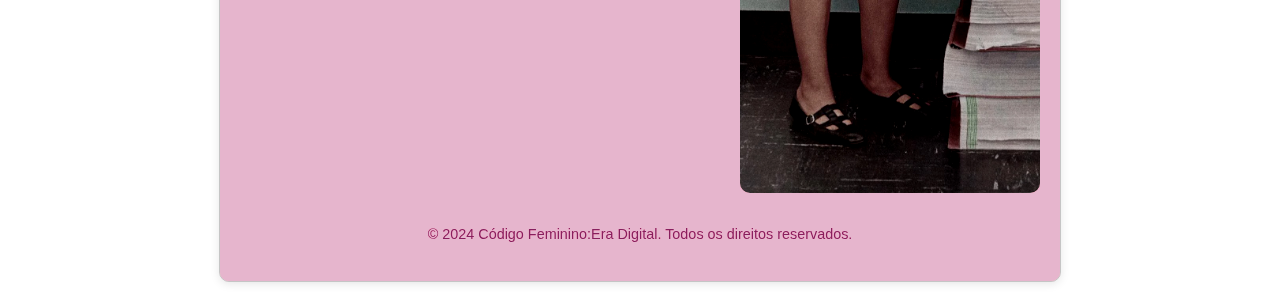
<file: 2Ano/mulheresInspiradoras.html>
<!DOCTYPE html>
<html lang="pt-BR">

<head>
    <meta charset="UTF-8">
    <meta name="viewport" content="width=device-width, initial-scale=1.0">
    <title>Biografia de Margaret Hamilton</title>
    <link rel="stylesheet" href="./css/mulheresInspiradoras.css">
    
</head>

<body>
     
    <h1 class="modifica">Código Feminino: Era Digital</h1>

    <nav id="menu">
        <a href="index.html">Inicio</a>

        <div class="dropdown">
          <a class="dropdown-btn" href="marieCurie.html">Marie Curie</a>
          
        </div>
      </nav>

    <div class="container">
        <h1>Biografia de Margaret Hamilton</h1>

        <div class="section">
            <div class="text">
                <h2>Informações Pessoais</h2>
                <p><strong>Nome completo:</strong> Margaret Heafield Hamilton</p>
                <p><strong>Data de Nascimento:</strong> 17 de agosto de 1936 (88 anos)</p>
                <p><strong>Local de Nascimento:</strong> Paoli, Indiana</p>
                <p>Margaret Heafield Hamilton é uma renomada cientista da computação
                    e engenheira de software, reconhecida mundialmente por seu papel
                    pioneiro no desenvolvimento de software para as missões Apollo da NASA.</p>
                <p>Embora tenha uma formação formal em matemática, o legado de Margaret
                    Hamilton é amplamente fruto de sua trajetória autodidata e de sua vasta
                    experiência prática em engenharia de software.</p>
            </div>
            <img src="img/margaret01.jpg" alt="Imagem de Margaret" class="image">
        </div>

        <div class="section">
            <div class="text">
                <h2>Formação Acadêmica</h2>
                <p>
                    Bacharelado em Matemática – Earlham College (1958):

                    <br>

                    Margaret Heafield Hamilton possui um bacharelado em Matemática pela Earlham College.
                    Embora tenha considerado fazer um mestrado na Universidade Brandeis, optou por trabalhar
                    no MIT, onde entrou na área de programação e desenvolvimento de software. Hamilton não
                    possui pós-graduação formal, mas sua carreira foi marcada por aprendizado contínuo e autodidata,
                    sendo reconhecida por seu papel pioneiro no desenvolvimento do software das missões Apollo da NASA.
                </p>
            </div>
            <img src="img/margaret02.png" alt="Formação Acadêmica" class="image" style="height: 70vh; width: 60vw;">
        </div>

        <div class="section">
            <div class="text">
                <h2>Carreira</h2>
                <br>
                <p>Resumo da Carreira de Margaret Hamilton:
                    <br>
                    <br>
                    Início no MIT Lincoln Laboratory: Trabalhou em projetos de meteorologia usando computadores.
                    <br>
                    <br>
                    Contribuição nas Missões Apollo:
                    <br>
                    Diretora de desenvolvimento de software para o Programa Apollo da NASA.
                    Liderou a criação do software de navegação e controle da Apollo 11, essencial para o sucesso do
                    pouso lunar.
                    Pioneira em Engenharia de Software:

                    Popularizou o termo "engenharia de software".
                    Estabeleceu práticas de desenvolvimento de software que priorizam segurança e confiabilidade.
                </p>
            </div>
            <img src="img/margaret03.jpg" alt="Carreira" class="image" style="margin-top: 80px; height: 60vh;">
        </div>

        <div class="section">
            <div class="text">
                <h2>Conquistas e Prêmios</h2>
                <p>Medalha Presidencial da Liberdade (2016): Reconhecimento pelo impacto nas missões Apollo e na
                    engenharia de software.
                    <br>
                    NASA Exceptional Space Act Award (2003): Prêmio por contribuições significativas à exploração
                    espacial.
                    <br>
                    Computer History Museum Fellow Award (2017): Honra por seu trabalho pioneiro em desenvolvimento de
                    software.
                    <br>
                    IEEE Computer Pioneer Award (1986): Reconhecimento por suas inovações na área da computação.
                </p>
            </div>
            <img src="img/margaret04.jpg" alt="Conquistas" class="image" style="height: 60vh; margin-top: 20px;">
        </div>

        <div class="section">
            <div class="text">
                <h2>Curiosidades</h2>
                <p>Pioneirismo no Software: Margaret Hamilton é creditada por ser uma
                    das primeiras a usar o termo "engenharia de software", destacando
                    a importância da disciplina no desenvolvimento de sistemas complexos.</p>

                <br>
                <p>Reconhecimento Tardio: Embora seu trabalho tenha sido fundamental
                    para o sucesso das missões Apollo, Hamilton só recebeu reconhecimento
                    mais amplo décadas depois. Em 2016, ela recebeu a Medalha Presidencial
                    da Liberdade, uma das mais altas honrarias civis nos EUA.</p>
                <br>
                <p>Pilhas de Código: Em uma famosa foto, ela é vista ao lado de pilhas
                    de código que sua equipe escreveu à mão para o programa Apollo, simbolizando
                    a magnitude do trabalho que foi realizado para a exploração espacial.</p>
            </div>
            <img src="img/margaret05.webp" alt="Hobbies" class="image" style="height: 90vh; margin-top: 20px;">
        </div>

        <footer>
            <p>&copy; 2024 Código Feminino:Era Digital. Todos os direitos reservados.</p>
        </footer>
    </div>

</body>

</html>
</file>
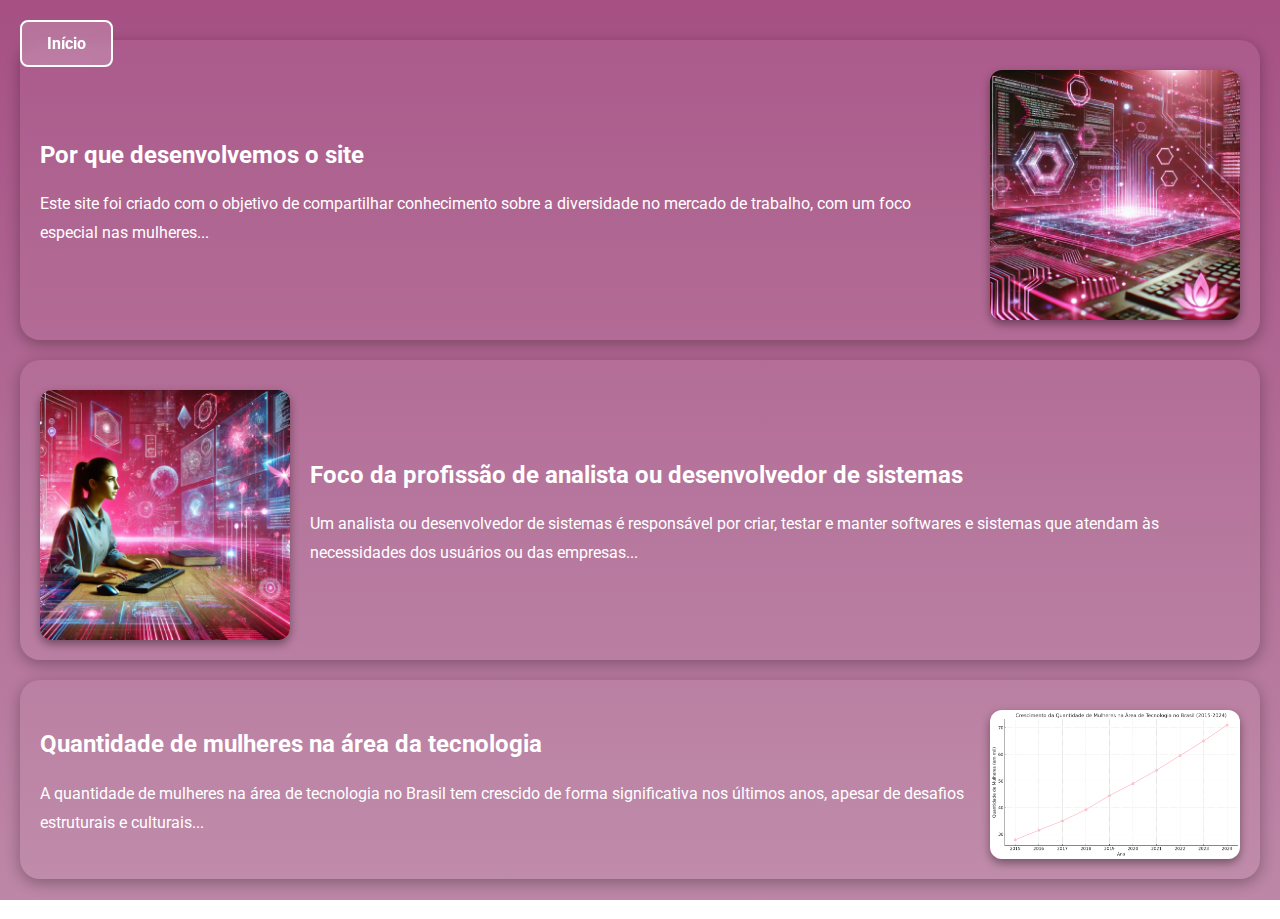
<file: 2Ano/pesquisa.html>
<!DOCTYPE html>
<html lang="pt-br">

<head>
    <meta charset="UTF-8">
    <meta name="viewport" content="width=device-width, initial-scale=1.0">
    <title>Pesquisa e Dados Reais</title>
    <link rel="stylesheet" href="css/pesquisa.css">
    <link href="https://fonts.googleapis.com/css2?family=Roboto:wght@400;700&display=swap" rel="stylesheet">
</head>

<body>

    <a href="index.html" class="back-button">Início</a>

    <div class="section compact">
        <div class="text">
            <h2>Por que desenvolvemos o site</h2>
            <p>Este site foi criado com o objetivo de compartilhar conhecimento sobre
                a diversidade no mercado de trabalho, com um foco especial nas mulheres...
            </p>
        </div>
        <img src="img/fernanda02.webp" alt="Carreira" class="image">
    </div>
    
    <div class="section compact reverse">
        <div class="text">
            <h2>Foco da profissão de analista ou desenvolvedor de sistemas</h2>
            <p>Um analista ou desenvolvedor de sistemas é responsável por criar, testar e
                manter softwares e sistemas que atendam às necessidades dos usuários ou das empresas...
            </p>
        </div>
        <img src="img/pesquisa02.webp" alt="Carreira" class="image">
    </div>
    
    <div class="section compact">
        <div class="text">
            <h2>Quantidade de mulheres na área da tecnologia</h2>
            <p>A quantidade de mulheres na área de tecnologia no Brasil tem crescido de forma
                significativa nos últimos anos, apesar de desafios estruturais e culturais...
            </p>
        </div>
        <img src="img/grafico.png" alt="Gráfico de mulheres na tecnologia" class="image">
    </div>    
    
</body>

</html>
</file>
<file: 1 Semestre/css/mulheresInspiradoras.css>
body {
    font-family: 'Lucida Sans', 'Lucida Sans Regular', 'Lucida Grande', 'Lucida Sans Unicode', Geneva, Verdana, sans-serif;
    margin: 0;
    padding: 20px;
    background: linear-gradient(to top, #fcbdd3,#c13e8c,#a30c53 );
    background-size: cover;
    background-position: center;
    background-attachment: fixed;
    background-repeat: no-repeat;
    filter: contrast(1.2) brightness(0.9);
}

.modifica {
    color: white;
}

#menu {
    background-color: #93326c;
    font-size: 20px;
    padding: 10px;
    text-align: center;
    box-shadow: 0 2px 4px rgba(0, 0, 0, 0.1);
    position: relative;
    z-index: 2;
}

#menu a {
    color: #fff;
    text-decoration: none;
    margin: 0 10px;
    transition: color 0.3s;
}

#menu a:hover {
    color: #000000;
}

/* Dropdown Styles */
.dropdown {
    display: inline-block;
}

.dropdown a:hover {
    color: #000000;
}

.dropdown-content {
    display: none;
    position: absolute;
    background-color: #050101;
    box-shadow: 0 8px 16px rgba(0, 0, 0, 0.2);
    z-index: 1;
}

.dropdown-content a {
    color: #fff;
    padding: 12px 16px;
    display: block;
    text-decoration: none;
}

.dropdown:hover .dropdown-content {
    display: block;
    z-index: 3;
}

.container {
    max-width: 800px;
    margin: auto;
    padding: 20px;
    border: 1px solid #ccc;
    border-radius: 10px;
    background-color: #fcbdd3;
    box-shadow: 0 2px 10px rgba(0, 0, 0, 0.1);
}

h1 {
    color: #2c3e50;
    text-align: center;
}

h2 {
    color: #34495e;
    margin-top: 20px;
}

p {
    line-height: 1.6;
}

.section {
    margin-bottom: 20px;
    display: flex;
    flex-direction: row;
    align-items: flex-start;
    justify-content: flex-start;
    flex-wrap: wrap;
}

.text {
    flex: 1;
    margin-right: 20px;
    padding-right: 20px;
    min-width: 250px;
}

.image {
    max-width: 300px;
    width: 100%;
    height: auto;
    border-radius: 10px;
    object-fit: cover;
}

footer {
    text-align: center;
    margin-top: 30px;
    font-size: 0.9em;
    color: #93326c;
}

/* Responsivo */
@media (max-width: 768px) {
    .container {
        padding: 15px;
    }

    #menu {
        font-size: 18px;
        padding: 10px;
    }

    .section {
        flex-direction: column;
        align-items: center;
    }

    .text {
        margin-right: 0;
        margin-bottom: 15px;
    }

    .image {
        max-width: 100%;
        width: auto;
    }
}

/* Responsivo para telas pequenas */
@media (max-width: 480px) {
    h1 {
        font-size: 1.8em;
    }

    h2 {
        font-size: 1.5em;
    }

    p {
        font-size: 0.9em;
    }

    #menu {
        display: flex;
        flex-direction: column;
        font-size: 16px;
    }

    .dropdown {
        width: 100%;
        text-align: center;
    }
}
</file>
<file: 1 Semestre/css/pesquisa.css>
body {
    font-family: 'Roboto', sans-serif;
    margin: 0;
    padding: 20px;
    background: linear-gradient(to top, #bd87a7, #a65084);
    background-size: cover;
    background-attachment: fixed;
    color: #fff;
}

h2 {
    font-size: 2.5rem;
    margin-bottom: 20px;
}

p {
    font-size: 1.2rem;
    line-height: 1.8;
}

.section {
    display: flex;
    align-items: center;
    justify-content: center;
    flex-wrap: wrap;
    background-color: rgba(255, 255, 255, 0.05);
    margin: 40px auto;
    padding: 30px;
    border-radius: 20px;
    box-shadow: 0 4px 15px rgba(0, 0, 0, 0.3);
    max-width: 1200px;
    gap: 30px;
    transition: transform 0.3s;
}

.section:hover {
    transform: scale(1.01);
}

.reverse {
    flex-direction: row-reverse;
}

.text {
    flex: 1 1 400px;
}

.image {
    max-width: 250px;
    width: 100%;
    height: auto;
    border-radius: 10px;
    object-fit: cover;
    box-shadow: 0 4px 10px rgba(0, 0, 0, 0.4);
    margin-top: 10px;
}


.image.wide {
    width: 100%;
    margin-top: 20px;
    border-radius: 15px;
}

.back-button {
    position: fixed;
    top: 20px;
    left: 20px;
    padding: 12px 25px;
    background-color: #ffffff33;
    color: #fff;
    border: 2px solid #fff;
    border-radius: 8px;
    text-decoration: none;
    font-weight: bold;
    font-size: 1rem;
    backdrop-filter: blur(8px);
    transition: all 0.3s;
    z-index: 999;
}

.back-button:hover {
    background-color: #ffffff66;
    color: #a65084;
    border-color: #a65084;
}

/* Responsivo */
@media (max-width: 768px) {
    h2 {
        font-size: 1.8rem;
    }

    p {
        font-size: 1rem;
    }

    .section {
        padding: 20px;
        flex-direction: column;
    }
}
/* Compact mode */
.section.compact {
    padding: 20px;
    margin: 20px auto;
    gap: 20px;
}

.section.compact .text {
    font-size: 0.95rem;
    line-height: 1.6;
}

.section.compact h2 {
    font-size: 1.5rem;
    margin-bottom: 10px;
}

.section.compact .image {
    max-width: 250px;
    border-radius: 12px;
}

.section.compact .image.wide {
    max-width: 100%;
}

/* Ajustes gerais para menor escala */
p {
    font-size: 1rem;
}

@media (max-width: 768px) {
    .section.compact {
        flex-direction: column !important;
        text-align: center;
    }

    .section.compact .image {
        max-width: 90%;
        margin-top: 10px;
    }
}
</file>
<file: 2Ano/css/mulheresInspiradoras.css>
body {
    font-family: 'Lucida Sans', 'Lucida Sans Regular', 'Lucida Grande', 'Lucida Sans Unicode', Geneva, Verdana, sans-serif;
    margin: 0;
    padding: 20px;
    background: linear-gradient(to top, #fcbdd3,#c13e8c,#a30c53 );
    background-size: cover;
    background-position: center;
    background-attachment: fixed;
    background-repeat: no-repeat;
    filter: contrast(1.2) brightness(0.9);
}

.modifica {
    color: white;
}

#menu {
    background-color: #93326c;
    font-size: 20px;
    padding: 10px;
    text-align: center;
    box-shadow: 0 2px 4px rgba(0, 0, 0, 0.1);
    position: relative;
    z-index: 2;
}

#menu a {
    color: #fff;
    text-decoration: none;
    margin: 0 10px;
    transition: color 0.3s;
}

#menu a:hover {
    color: #000000;
}

/* Dropdown Styles */
.dropdown {
    display: inline-block;
}

.dropdown a:hover {
    color: #000000;
}

.dropdown-content {
    display: none;
    position: absolute;
    background-color: #050101;
    box-shadow: 0 8px 16px rgba(0, 0, 0, 0.2);
    z-index: 1;
}

.dropdown-content a {
    color: #fff;
    padding: 12px 16px;
    display: block;
    text-decoration: none;
}

.dropdown:hover .dropdown-content {
    display: block;
    z-index: 3;
}

.container {
    max-width: 800px;
    margin: auto;
    padding: 20px;
    border: 1px solid #ccc;
    border-radius: 10px;
    background-color: #fcbdd3;
    box-shadow: 0 2px 10px rgba(0, 0, 0, 0.1);
}

h1 {
    color: #2c3e50;
    text-align: center;
}

h2 {
    color: #34495e;
    margin-top: 20px;
}

p {
    line-height: 1.6;
}

.section {
    margin-bottom: 20px;
    display: flex;
    flex-direction: row;
    align-items: flex-start;
    justify-content: flex-start;
    flex-wrap: wrap;
}

.text {
    flex: 1;
    margin-right: 20px;
    padding-right: 20px;
    min-width: 250px;
}

.image {
    max-width: 300px;
    width: 100%;
    height: auto;
    border-radius: 10px;
    object-fit: cover;
}

footer {
    text-align: center;
    margin-top: 30px;
    font-size: 0.9em;
    color: #93326c;
}

/* Responsivo */
@media (max-width: 768px) {
    .container {
        padding: 15px;
    }

    #menu {
        font-size: 18px;
        padding: 10px;
    }

    .section {
        flex-direction: column;
        align-items: center;
    }

    .text {
        margin-right: 0;
        margin-bottom: 15px;
    }

    .image {
        max-width: 100%;
        width: auto;
    }
}

/* Responsivo para telas pequenas */
@media (max-width: 480px) {
    h1 {
        font-size: 1.8em;
    }

    h2 {
        font-size: 1.5em;
    }

    p {
        font-size: 0.9em;
    }

    #menu {
        display: flex;
        flex-direction: column;
        font-size: 16px;
    }

    .dropdown {
        width: 100%;
        text-align: center;
    }
}
</file>
<file: 2Ano/css/pesquisa.css>
body {
    font-family: 'Roboto', sans-serif;
    margin: 0;
    padding: 20px;
    background: linear-gradient(to top, #bd87a7, #a65084);
    background-size: cover;
    background-attachment: fixed;
    color: #fff;
}

h2 {
    font-size: 2.5rem;
    margin-bottom: 20px;
}

p {
    font-size: 1.2rem;
    line-height: 1.8;
}

.section {
    display: flex;
    align-items: center;
    justify-content: center;
    flex-wrap: wrap;
    background-color: rgba(255, 255, 255, 0.05);
    margin: 40px auto;
    padding: 30px;
    border-radius: 20px;
    box-shadow: 0 4px 15px rgba(0, 0, 0, 0.3);
    max-width: 1200px;
    gap: 30px;
    transition: transform 0.3s;
}

.section:hover {
    transform: scale(1.01);
}

.reverse {
    flex-direction: row-reverse;
}

.text {
    flex: 1 1 400px;
}

.image {
    max-width: 250px;
    width: 100%;
    height: auto;
    border-radius: 10px;
    object-fit: cover;
    box-shadow: 0 4px 10px rgba(0, 0, 0, 0.4);
    margin-top: 10px;
}


.image.wide {
    width: 100%;
    margin-top: 20px;
    border-radius: 15px;
}

.back-button {
    position: fixed;
    top: 20px;
    left: 20px;
    padding: 12px 25px;
    background-color: #ffffff33;
    color: #fff;
    border: 2px solid #fff;
    border-radius: 8px;
    text-decoration: none;
    font-weight: bold;
    font-size: 1rem;
    backdrop-filter: blur(8px);
    transition: all 0.3s;
    z-index: 999;
}

.back-button:hover {
    background-color: #ffffff66;
    color: #a65084;
    border-color: #a65084;
}

/* Responsivo */
@media (max-width: 768px) {
    h2 {
        font-size: 1.8rem;
    }

    p {
        font-size: 1rem;
    }

    .section {
        padding: 20px;
        flex-direction: column;
    }
}
/* Compact mode */
.section.compact {
    padding: 20px;
    margin: 20px auto;
    gap: 20px;
}

.section.compact .text {
    font-size: 0.95rem;
    line-height: 1.6;
}

.section.compact h2 {
    font-size: 1.5rem;
    margin-bottom: 10px;
}

.section.compact .image {
    max-width: 250px;
    border-radius: 12px;
}

.section.compact .image.wide {
    max-width: 100%;
}

/* Ajustes gerais para menor escala */
p {
    font-size: 1rem;
}

@media (max-width: 768px) {
    .section.compact {
        flex-direction: column !important;
        text-align: center;
    }

    .section.compact .image {
        max-width: 90%;
        margin-top: 10px;
    }
}
</file>
